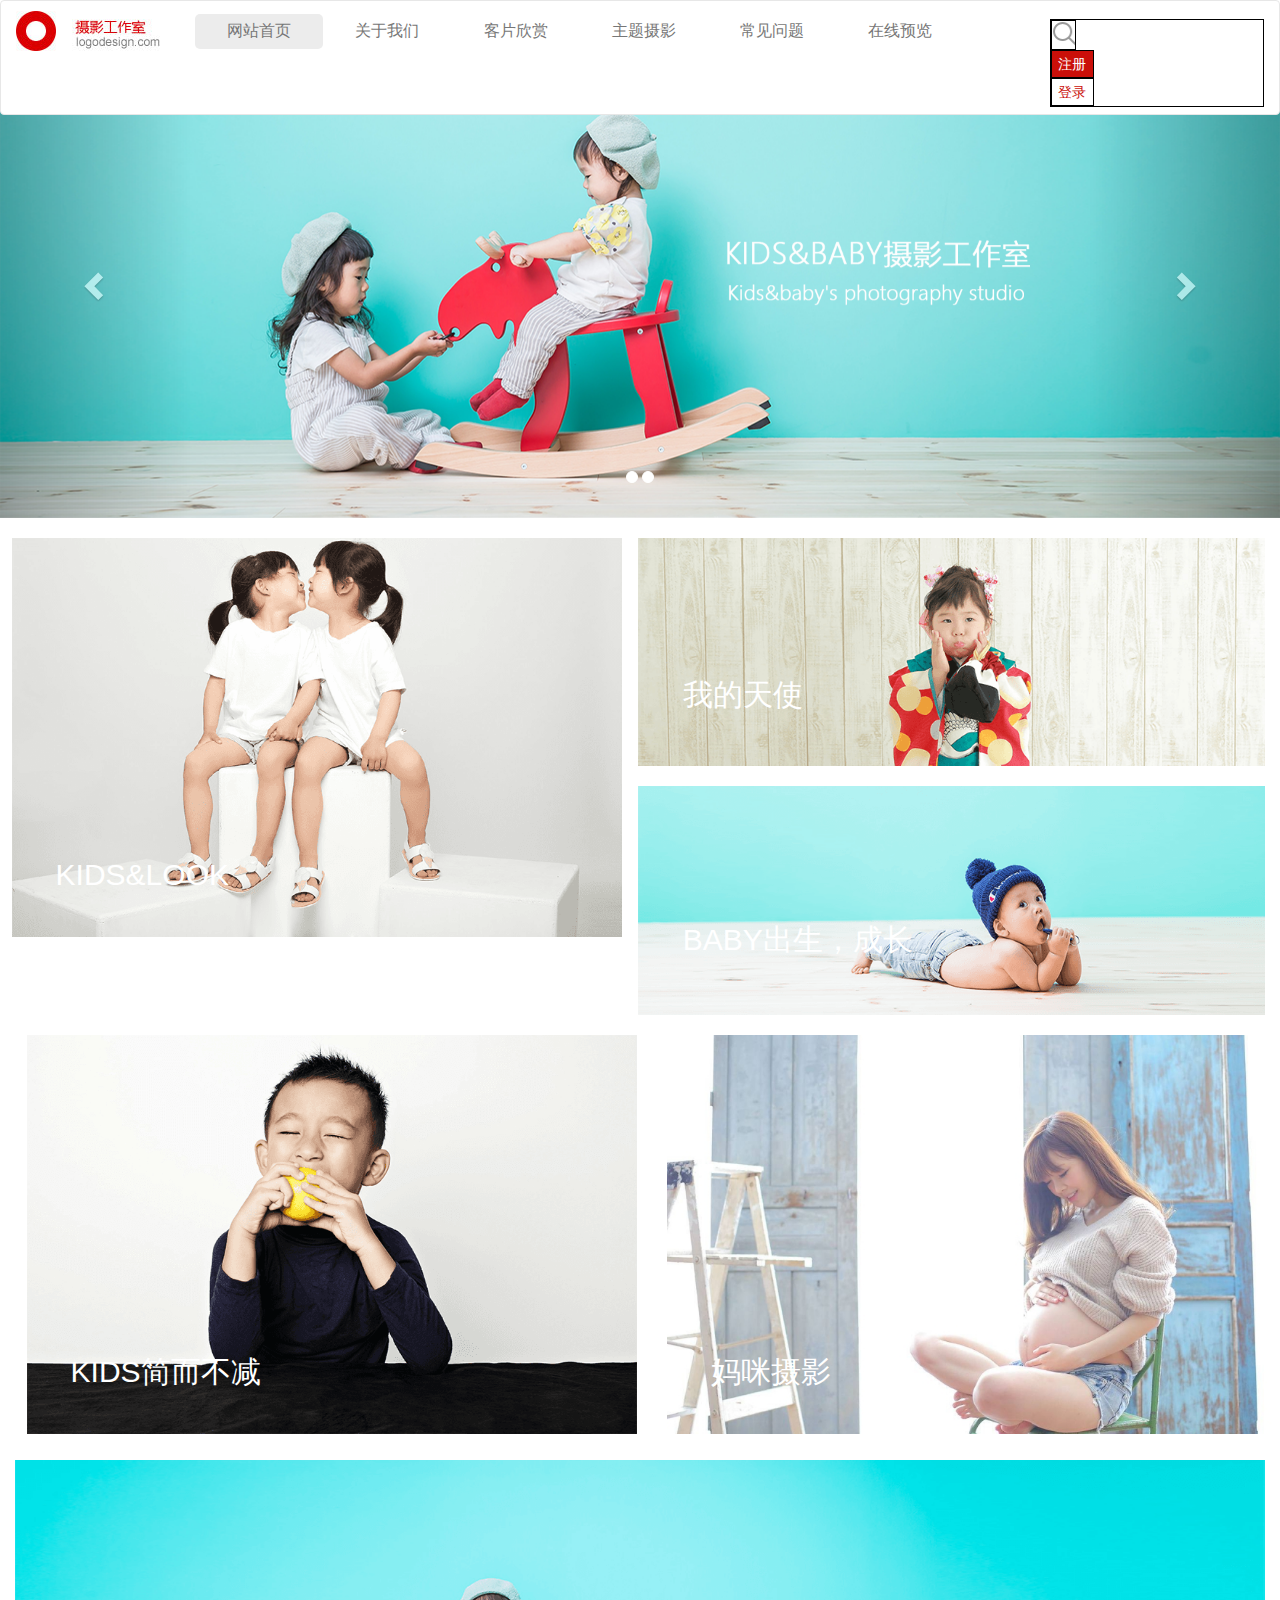
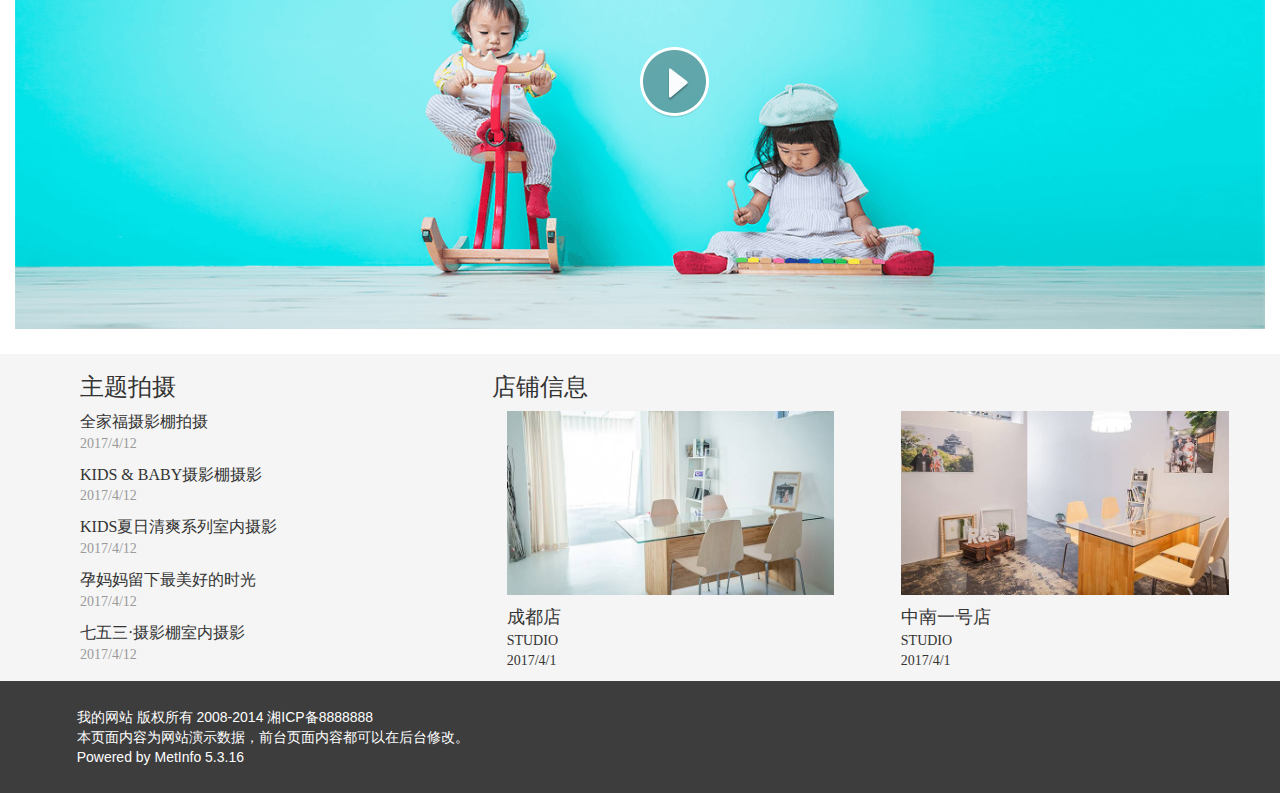
<file: page/index.html>
<!DOCTYPE html>
<html>
<head lang="en">
    <meta charset="UTF-8">
    <title>儿童摄影网站建设</title>
    <meta name="viewport" content="width=device-width, initial-scale=1">
    <link rel="stylesheet" href="../css/common.css"/>
    <link href="../css/bootstrap.min.css" rel="stylesheet"/>
    <link rel="stylesheet" href="../css/index.css"/>
</head>
<body>
<div class="containerBox">
    <!--navbar start-->
    <div class="navbar navbar-default" id="box">
            <div class="navbar-header">
                <a href="index.html" class="navbar-brand">
                    <img src="../img/logo.jpg" alt="" class="img-responsive"/>
                </a>
                <a class="navbar-toggle" data-toggle="collapse" href="#menu">
                    <span class="icon-bar"></span>
                    <span class="icon-bar"></span>
                    <span class="icon-bar"></span>
                </a>
            </div>
            <div class="navbar-collapse collapse" id="menu">
                <ul class="nav navbar-nav">
                    <li><a href="index.html" class="liactive">网站首页</a></li>
                    <li><a href="about.html">关于我们</a></li>
                    <li><a href="enjoy.html">客片欣赏</a></li>
                    <li><a href="photo.html">主题摄影</a></li>
                    <li><a href="question.html">常见问题</a></li>
                    <li><a href="prev.html">在线预览</a></li>
                </ul>
                <form class="navbar-form navbar-right" id="form">
                    <div class="form-group" id="welcome">
                        <a href="#" class="bgsearch" id="search">
                            <p style="display: none">
                                <input type="text" id="search-box" placeholder="搜索"/>
                                <span></span>
                            </p>
                        </a>
                        <a href="register.html" class="inputactive">注册</a>
                        <a href="login.html" class="loginactive">登录</a>
                    </div>
                </form>
            </div>
    </div>
    <!--navbar end-->

    <!--carousel start-->
    <div id="ad" class="carousel" data-ride="carousel">
        <div class="carousel-inner">
            <div class="item active">
                <img src="../img/carousel1.png" alt=""/>
            </div>
            <div class="item">
                <img src="../img/carousel2.png" alt=""/>
            </div>
        </div>
        <!--上一页、下一页-->
        <a href="#ad" class="carousel-control left" data-slide="prev">
            <span class="glyphicon glyphicon-chevron-left"></span>
        </a>
        <a href="#ad" class="carousel-control right" data-slide="next">
            <span class="glyphicon glyphicon-chevron-right"></span>
        </a>
        <!--分页页码-->
        <ul class="carousel-indicators">
            <li class="active" data-slide-to="0" data-target="#ad"></li>
            <li class="active" data-slide-to="1" data-target="#ad"></li>
        </ul>
    </div>

    <!--content start-->
        <div class="row container1 clear" style="overflow: hidden">
            <div class="col-xs-12 col-md-6 col-sm-6">
                <div class="img ">
                    <img src="../img/thumb.jpg" alt="" class="img-responsive"/>
                    <div class="col-xs-12 col-md-6 col-sm-6 com">
                        <h2>KIDS&LOOK</h2>
                        <p>意为型</p>
                        <p>拍摄年龄：2-12岁</p>
                    </div>
                </div>
            </div>
            <div class="col-xs-12 col-md-6 col-sm-6 " >
                <div class="row">
                    <div class="img">
                        <img src="../img/thumb(1).jpg" alt="" class="img-responsive"/>
                        <div class="col-xs-12 col-md-6 col-sm-6 com1 same">
                            <h2>我的天使</h2>
                            <p>记录美好</p>
                            <p>拍摄年龄：2-12岁</p>
                        </div>
                    </div>
                </div>
                <div class="row " style="margin-top: 20px">
                    <div class="img">
                        <img src="../img/thumb(2).jpg" alt="" class="img-responsive"/>
                        <div class="col-xs-12 col-md-6 com2 same">
                            <h2>BABY出生，成长</h2>
                            <p>记录奶香香的你</p>
                            <p>只为一周岁</p>
                        </div>
                    </div>
                </div>
            </div>
        </div>

        <div class="row container1 clear" style="margin-top: 20px;margin-left: 0;overflow: hidden">
            <div class="col-xs-12 col-md-6 col-sm-6">
                <div class="img">
                    <img src="../img/thumb(3).jpg" alt="" class="img-responsive"/>
                    <div class="col-xs-12 col-md-6 col-sm-6 com">
                        <h2>KIDS简而不减</h2>
                        <p>纯净，无杂质</p>
                        <p>拍摄年龄：2-12岁</p>
                    </div>
                </div>
            </div>
            <div class="col-xs-12 col-md-6 col-sm-6" >
                <div class="img">
                    <img src="../img/thumb(4).jpg" alt="" class="img-responsive" />
                    <div class="col-xs-12 col-md-6 com" >
                        <h2>妈咪摄影</h2>
                        <p style="top: 370px;">伟大的爱</p>
                        <p>拍摄对象：孕妈妈</p>
                    </div>
                </div>
            </div>
        </div>

        <div class="row clear" style="margin-top: 2%;margin-left:0%;width: 100%">
            <div class="col-xs-12 col-md-12 col-sm-12">
                <img src="../img/thumb(5).jpg" alt="" style="width: 100%"/>
                <a href="#" class="ctrl">
                    <img src="../img/video_btn.png" alt="" class="img-responsive"/>
                </a>
            </div>
        </div>
        <!--内容1-->
        <div class="row clearfix" style="margin-top: 2%;margin-left:0%;width: 100%;background: rgba(153, 153, 153,.1)">
            <div class="col-xs-12 col-md-4 box1">
                <h3>主题拍摄</h3>
                <ul style="list-style: none">
                    <li class="style1">全家福摄影棚拍摄</li>
                    <li class="style2">2017/4/12</li>
                    <li></li>
                    <li class="style1">KIDS & BABY摄影棚摄影</li>
                    <li class="style2">2017/4/12</li>
                    <li></li>
                    <li class="style1">KIDS夏日清爽系列室内摄影</li>
                    <li class="style2">2017/4/12</li>
                    <li></li>
                    <li class="style1">孕妈妈留下最美好的时光</li>
                    <li class="style2">2017/4/12</li>
                    <li></li>
                    <li class="style1">七五三·摄影棚室内摄影</li>
                    <li class="style2">2017/4/12</li>
                    <li></li>
                </ul>
            </div>
            <div class="col-xs-12 col-md-8 box1">
                <div class="row">
                    <h3>店铺信息</h3>
                </div>
                <div class="row">
                    <div class="col-xs-12 col-md-6">
                        <ul style="list-style: none" >
                            <li style="width:90%;height: 50%">
                                <img src="../img/thumb(8).jpg" class="img-responsive" alt=""/>
                            </li>
                            <li class="style1" style="font-size: 18px">成都店</li>
                            <li>STUDIO</li>
                            <li>2017/4/1</li>
                        </ul>
                    </div>

                    <div class="col-xs-12 col-md-6">
                        <ul style="list-style: none;" >
                            <li style="width: 90%;height: 50%">
                                <img src="../img/thumb(7).jpg" class="img-responsive" alt=""/>
                            </li>
                            <li class="style1" style="font-size: 18px">中南一号店</li>
                            <li>STUDIO</li>
                            <li>2017/4/1</li>
                        </ul>
                    </div>
                </div>


            </div>
        </div>
    <!--end-->
        <div class="row clear">
            <div class="col-xs-12 col-md-12 style3" style="background: #3d3d3d;color:white;padding-left: 7%;padding-top: 2%;padding-bottom: 2%">
                <p>我的网站 版权所有 2008-2014 湘ICP备8888888</p>
                <p>本页面内容为网站演示数据，前台页面内容都可以在后台修改。</p>
                <p>Powered by MetInfo 5.3.16</p>
            </div>
        </div>
        <div class="play">
            <video src="../img/video.mp4"  class="video" controls loop autoplay></video>
            <a href="#" class="err">
                <img src="../img/error.png" alt=""/>
            </a>
        </div>
        <div class="scroll">
            <a href="#ad"></a>
        </div>
    </div>

<script src="../js/jquery-1.11.3.js"></script>
<script src="../js/bootstrap.min.js"></script>
<script src="../js/style.js"></script>
</body>
</html>
</file>
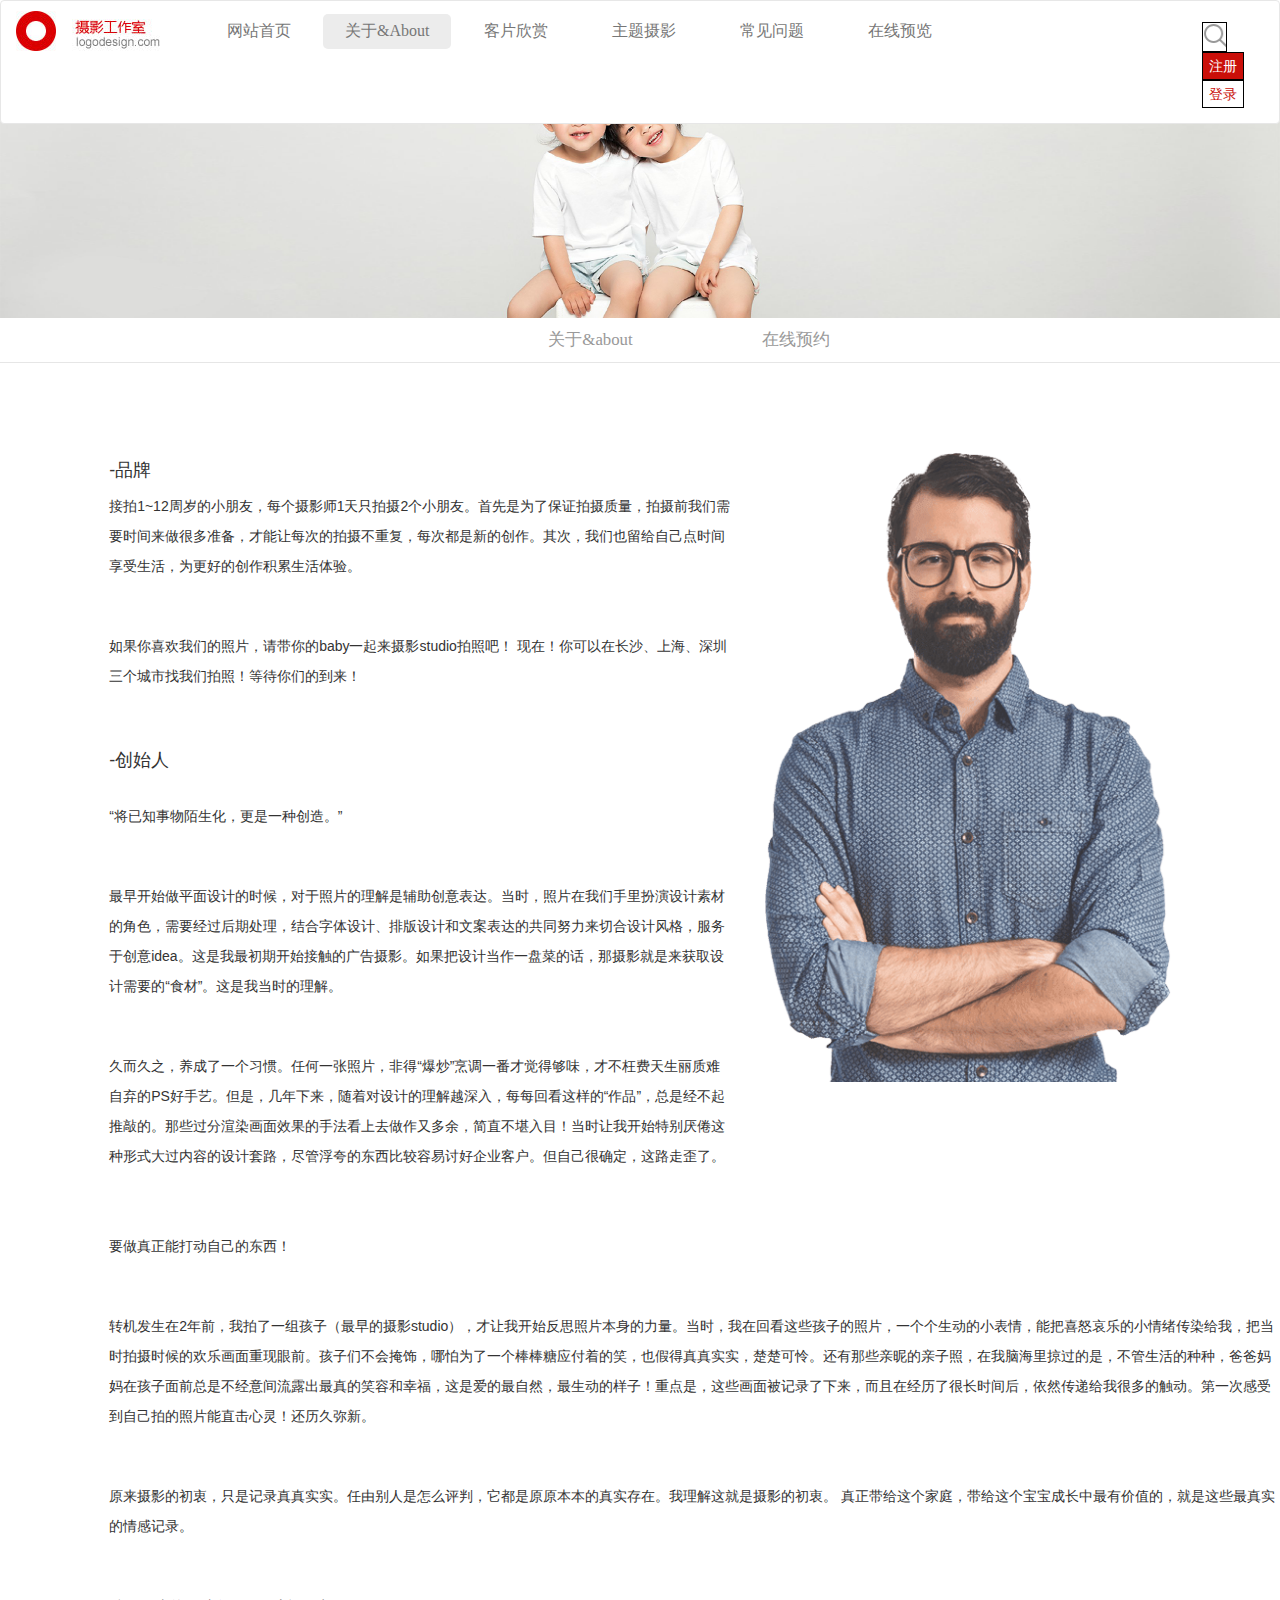
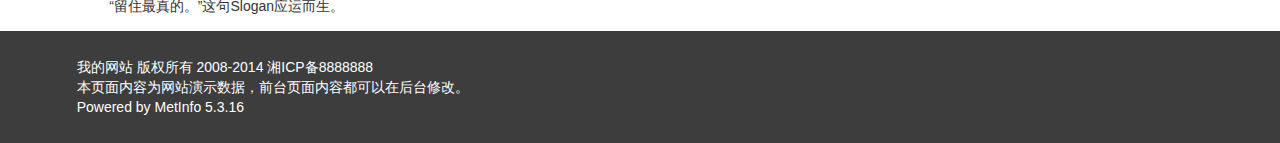
<file: page/about.html>
<!DOCTYPE html>
<html>
<head lang="en">
    <meta charset="UTF-8">
    <title>儿童摄影网站建设</title>
    <meta name="viewport" content="width=device-width,initial-scale=1"/>
    <link rel="stylesheet" href="../css/common.css"/>
    <link rel="stylesheet" href="../css/bootstrap.min.css"/>
    <link rel="stylesheet" href="../css/index.css"/>
    <link rel="stylesheet" href="../css/about.css"/>
</head>
<body>
    <div class="containerBox">
        <!--navbar start-->
				<div class="navbar navbar-default" id="box">
        <div class="">
            <div class="navbar-header">
                <a href="index.html" class="navbar-brand">
                    <img src="../img/logo.jpg" alt="" class="img-responsive"/>
                </a>
                <a class="navbar-toggle" data-toggle="collapse" href="#menu">
                    <span class="icon-bar"></span>
                    <span class="icon-bar"></span>
                    <span class="icon-bar"></span>
                </a>
            </div>
            <div class="navbar-collapse collapse" id="menu">
                <ul class="nav navbar-nav">
                    <li><a href="index.html" >网站首页</a></li>
                    <li><a href="about.html" class="liactive">关于&About</a></li>
                    <li><a href="enjoy.html">客片欣赏</a></li>
                    <li><a href="photo.html">主题摄影</a></li>
                    <li><a href="question.html">常见问题</a></li>
                    <li><a href="prev.html">在线预览</a></li>
                </ul>
                <form class="navbar-form navbar-right">
                    <div class="form-group" id="welcome">
                        <a href="#" class="bgsearch" id="search">
                            <p style="display: none">
                                <input type="text" id="search-box" placeholder="搜索"/>
                                <span></span>
                            </p>
                        </a>
                        <a href="register.html" class="inputactive">注册</a>
                        <a href="login.html" class="loginactive">登录</a>
                    </div>
                </form>
            </div>
        </div>
    </div>
        <!--navbar end-->
        <!--content-partone start-->
            <div class="row" id="ad" style="overflow: hidden;">
                <div class="col-xs-12 col-md-12">
                    <img src="../img/about1.png" alt="" class="img-responsive"/>
                </div>
            </div>
        <!--content-->
        <div class="row jump">
            <div class="col-xs-4 col-md-2 col-xs-offset-3 col-md-offset-5" >
                <a href="about.html" title="关于&about">关于&about</a>
            </div>
            <div class="col-xs-5 col-md-1 ">
                <a href="prev.html" title="在线预约">在线预约</a>
            </div>
        </div>
        <!--content-partone-end-->

            <div class="row" id="partOne">
                <div class="col-xs-12 col-md-12" style="margin-top: 6%">
                    <div class="row">
                        <div class="col-xs-10 col-md-4  col-xs-offset-1 col-md-push-6">
                            <img src="../img/about2.png" alt="" class="img-responsive"/>
                        </div>
                        <div class="col-xs-10 col-md-6 col-md-offset-1  col-xs-offset-1 col-md-pull-5">
                            <h4>-品牌</h4>
                            <p>接拍1~12周岁的小朋友，每个摄影师1天只拍摄2个小朋友。首先是为了保证拍摄质量，拍摄前我们需要时间来做很多准备，才能让每次的拍摄不重复，每次都是新的创作。其次，我们也留给自己点时间享受生活，为更好的创作积累生活体验。</p>
                            <br/>
                            <br/>
                            <p>如果你喜欢我们的照片，请带你的baby一起来摄影studio拍照吧！
                                现在！你可以在长沙、上海、深圳三个城市找我们拍照！等待你们的到来！</p>
                            <br/>
                            <br/>
                            <h4>-创始人</h4>
                            <br/>
                            <p>“将已知事物陌生化，更是一种创造。”</p>
                            <br/>
                            <br/>
                            <p>最早开始做平面设计的时候，对于照片的理解是辅助创意表达。当时，照片在我们手里扮演设计素材的角色，需要经过后期处理，结合字体设计、排版设计和文案表达的共同努力来切合设计风格，服务于创意idea。这是我最初期开始接触的广告摄影。如果把设计当作一盘菜的话，那摄影就是来获取设计需要的“食材”。这是我当时的理解。</p>
                            <br/>
                            <br/>
                            <p>久而久之，养成了一个习惯。任何一张照片，非得“爆炒”烹调一番才觉得够味，才不枉费天生丽质难自弃的PS好手艺。但是，几年下来，随着对设计的理解越深入，每每回看这样的“作品”，总是经不起推敲的。那些过分渲染画面效果的手法看上去做作又多余，简直不堪入目！当时让我开始特别厌倦这种形式大过内容的设计套路，尽管浮夸的东西比较容易讨好企业客户。但自己很确定，这路走歪了。</p>
                            <br/>
                            <br/>
                            <p></p>
                        </div>

                    </div>
                    <div class="row">
                        <div class="col-xs-10 col-md-11 col-md-offset-1 col-xs-offset-1">
                            <p>要做真正能打动自己的东西！</p>
                            <br/>
                            <br/>
                            <p>转机发生在2年前，我拍了一组孩子（最早的摄影studio），才让我开始反思照片本身的力量。当时，我在回看这些孩子的照片，一个个生动的小表情，能把喜怒哀乐的小情绪传染给我，把当时拍摄时候的欢乐画面重现眼前。孩子们不会掩饰，哪怕为了一个棒棒糖应付着的笑，也假得真真实实，楚楚可怜。还有那些亲昵的亲子照，在我脑海里掠过的是，不管生活的种种，爸爸妈妈在孩子面前总是不经意间流露出最真的笑容和幸福，这是爱的最自然，最生动的样子！重点是，这些画面被记录了下来，而且在经历了很长时间后，依然传递给我很多的触动。第一次感受到自己拍的照片能直击心灵！还历久弥新。</p>
                            <br/>
                            <br/>
                            <p>原来摄影的初衷，只是记录真真实实。任由别人是怎么评判，它都是原原本本的真实存在。我理解这就是摄影的初衷。 真正带给这个家庭，带给这个宝宝成长中最有价值的，就是这些最真实的情感记录。</p>
                            <br/>
                            <br/>
                            <p>“留住最真的。”这句Slogan应运而生。</p>
                        </div>
                    </div>
                </div>
            </div>

        <!--end-->
        <div class="row clear">
            <div class="col-xs-12 col-md-12 style3" style="background: #3d3d3d;color:white;padding-left: 7%;padding-top: 2%;padding-bottom: 2%">
                <p>我的网站 版权所有 2008-2014 湘ICP备8888888</p>
                <p>本页面内容为网站演示数据，前台页面内容都可以在后台修改。</p>
                <p>Powered by MetInfo 5.3.16</p>
            </div>
        </div>

        <div class="scroll" style="position: fixed;bottom: 1%;right: 1%;display: none">
            <a href="#ad"></a>
        </div>
    </div>

    <script src="../js/jquery-1.11.3.js"></script>
    <script src="../js/bootstrap.min.js"></script>
    <script src="../js/style.js"></script>
</body>
</html>
</file>
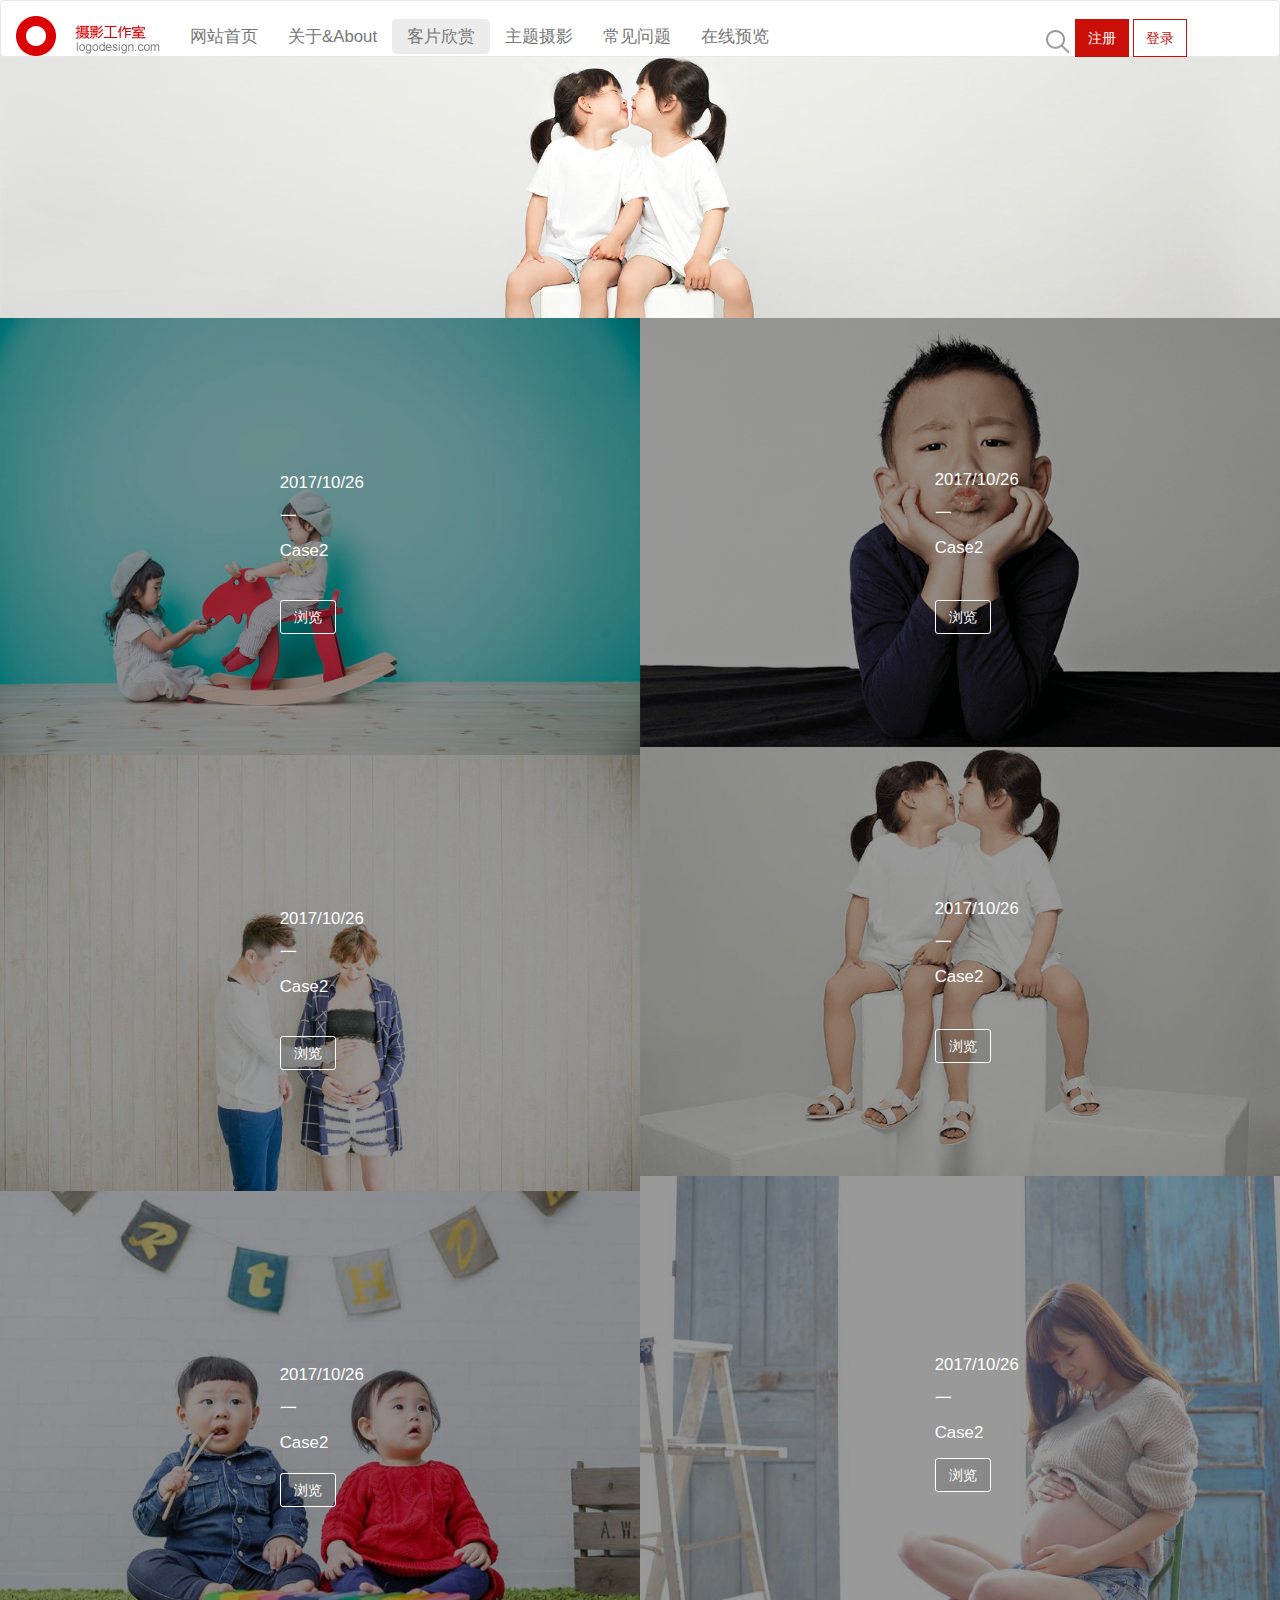
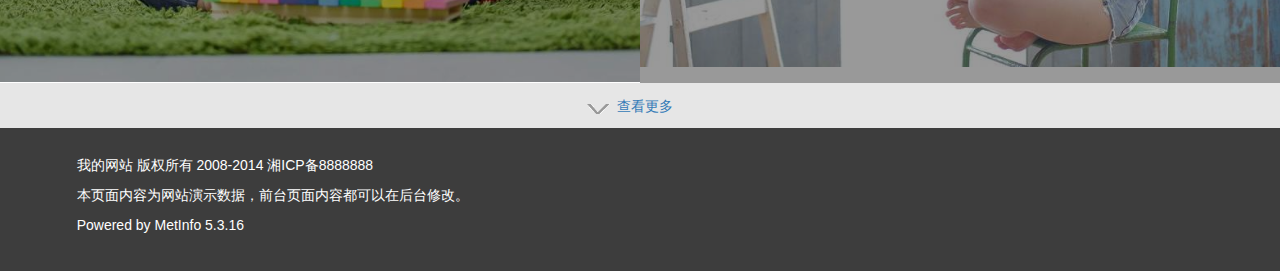
<file: page/enjoy.html>
<!DOCTYPE html>
<html>
<head lang="en">
    <meta charset="UTF-8">
    <title>儿童摄影网站建设</title>
    <meta name="viewport" content="width=device-width, initial-scale=1">
    <link rel="stylesheet" href="../css/common.css"/>
    <link href="../css/bootstrap.min.css" rel="stylesheet"/>
    <!--<link rel="stylesheet" href="../css/index.css"/>-->
    <link rel="stylesheet" href="../css/enjoy.css"/>
</head>
<body>
<div class="Container" style="overflow: hidden">
    <!--navbar start   通过jQuery动态加载头部-->
		<div class="navbar navbar-default" id="box">
        <div class="">
            <div class="navbar-header">
                <a href="index.html" class="navbar-brand">
                    <img src="../img/logo.jpg" alt="" class="img-responsive"/>
                </a>
                <a class="navbar-toggle" data-toggle="collapse" href="#menu">
                    <span class="icon-bar"></span>
                    <span class="icon-bar"></span>
                    <span class="icon-bar"></span>
                </a>
            </div>
            <div class="navbar-collapse collapse" id="menu">
                <ul class="nav navbar-nav">
                    <li><a href="index.html" >网站首页</a></li>
                    <li><a href="about.html">关于&About</a></li>
                    <li><a href="enjoy.html" class="liactive">客片欣赏</a></li>
                    <li><a href="photo.html" >主题摄影</a></li>
                    <li><a href="question.html">常见问题</a></li>
                    <li><a href="prev.html">在线预览</a></li>
                </ul>
                <form class="navbar-form navbar-right">
                    <div class="form-group" id="welcome">
                        <a href="#" class="bgsearch" id="search">
                            <p style="display: none">
                                <input type="text" id="search-box" placeholder="搜索"/>
                                <span></span>
                            </p>
                        </a>
                        <a href="register.html" class="inputactive">注册</a>
                        <a href="login.html" class="loginactive">登录</a>
                    </div>
                </form>
            </div>
        </div>
    </div>
    <!--navbar end-->

    <!--PIC start-->
    <div class="row " id="ad">
        <div class="col-xs-12 col-md-12" >
            <img src="../img/enjoy1.png" alt="" class="img-responsive"/>
        </div>
    </div>
    <!--pic end-->

    <!--content start-->
    <div class="content "  style="overflow: hidden;">
        <div class="row">
            <div class="col-xs-12 col-md-6 col-sm-12" >
                <div class="row img">
                    <img src="../img/enjoy2.jpg" alt="" class="img-responsive"/>
                    <div class="mask">
                        <p>2017/10/26</p>
                        <p>一</p>
                        <p>Case2</p>
                        <button>浏览</button>
                    </div>
                </div>
                <div class="row img">
                    <img src="../img/enjoy4.jpg" alt="" class="img-responsive"/>
                    <div class="mask">
                        <p>2017/10/26</p>
                        <p>一</p>
                        <p>Case2</p>
                        <button>浏览</button>
                    </div>
                </div>
                <div class="row img" >
                    <img src="../img/enjoy6.jpg" alt="" class="img-responsive" style="width: 100%"/>
                    <div class="mask">
                        <p>2017/10/26</p>
                        <p >一</p>
                        <p >Case2</p>
                        <button>浏览</button>
                    </div>
                </div>
            </div>

            <div class="col-xs-12 col-md-6 col-sm-12" >
                <div class="row img">
                    <img src="../img/enjoy3.png" alt="" class="img-responsive" style="width: 100%"/>
                    <div class="mask">
                        <p>2017/10/26</p>
                        <p>一</p>
                        <p>Case2</p>
                        <button>浏览</button>
                    </div>
                </div>
                <div class="row img">
                    <img src="../img/enjoy5.jpg" alt="" class="img-responsive" style="width:100%;"/>
                    <div class="mask">
                        <p>2017/10/26</p>
                        <p>一</p>
                        <p>Case2</p>
                        <button>浏览</button>
                    </div>
                </div>
                <div class="row img" style="padding-bottom: 16px">
                    <img src="../img/enjoy7.jpg" alt="" class="img-responsive"/>
                    <div class="mask">
                        <p>2017/10/26</p>
                        <p>一</p>
                        <p>Case2</p>
                        <button>浏览</button>
                    </div>
                </div>
            </div>

        </div>
        <div class="row check">
            <a href="#">查看更多</a>
        </div>
        <div class="row hiddenImg">
            <div class="col-xs-12 col-md-6 col-sm-12">
                <div class="row img">
                    <img src="../img/enjoy8.jpg" alt="" class="img-responsive"/>
                    <div class="mask">
                        <p>2017/10/26</p>
                        <p>一</p>
                        <p>Case2</p>
                        <button>浏览</button>
                    </div>
                </div>
                <div class="row img" style="padding-bottom: 16px">
                    <img src="../img/enjoy10.jpg" alt="" class="img-responsive"/>
                    <div class="mask">
                        <p>2017/10/26</p>
                        <p>一</p>
                        <p>Case2</p>
                        <button>浏览</button>
                    </div>
                </div>
            </div>
            <div class="col-xs-12 col-md-6 col-sm-12">
                <div class="row img" style="padding-bottom: 16px">
                    <img src="../img/enjoy9.jpg" alt="" class="img-responsive"/>
                    <div class="mask">
                        <p>2017/10/26</p>
                        <p>一</p>
                        <p>Case2</p>
                        <button>浏览</button>
                    </div>
                </div>
            </div>
        </div>
        <!--content end-->


        <div class="row clear">
            <div class="col-xs-12 col-md-12 style3" style="background: #3d3d3d;color:white;padding-left: 7%;padding-top: 2%;padding-bottom: 2%">
                <p>我的网站 版权所有 2008-2014 湘ICP备8888888</p>
                <p>本页面内容为网站演示数据，前台页面内容都可以在后台修改。</p>
                <p>Powered by MetInfo 5.3.16</p>
            </div>
        </div>

        <div class="scroll" style="">
            <a href="#ad"></a>
        </div>
    </div>

</div>


<script src="../js/jquery-1.11.3.js"></script>
<script src="../js/bootstrap.min.js"></script>
<script src="../js/style.js"></script>
</body>
</html>
</file>
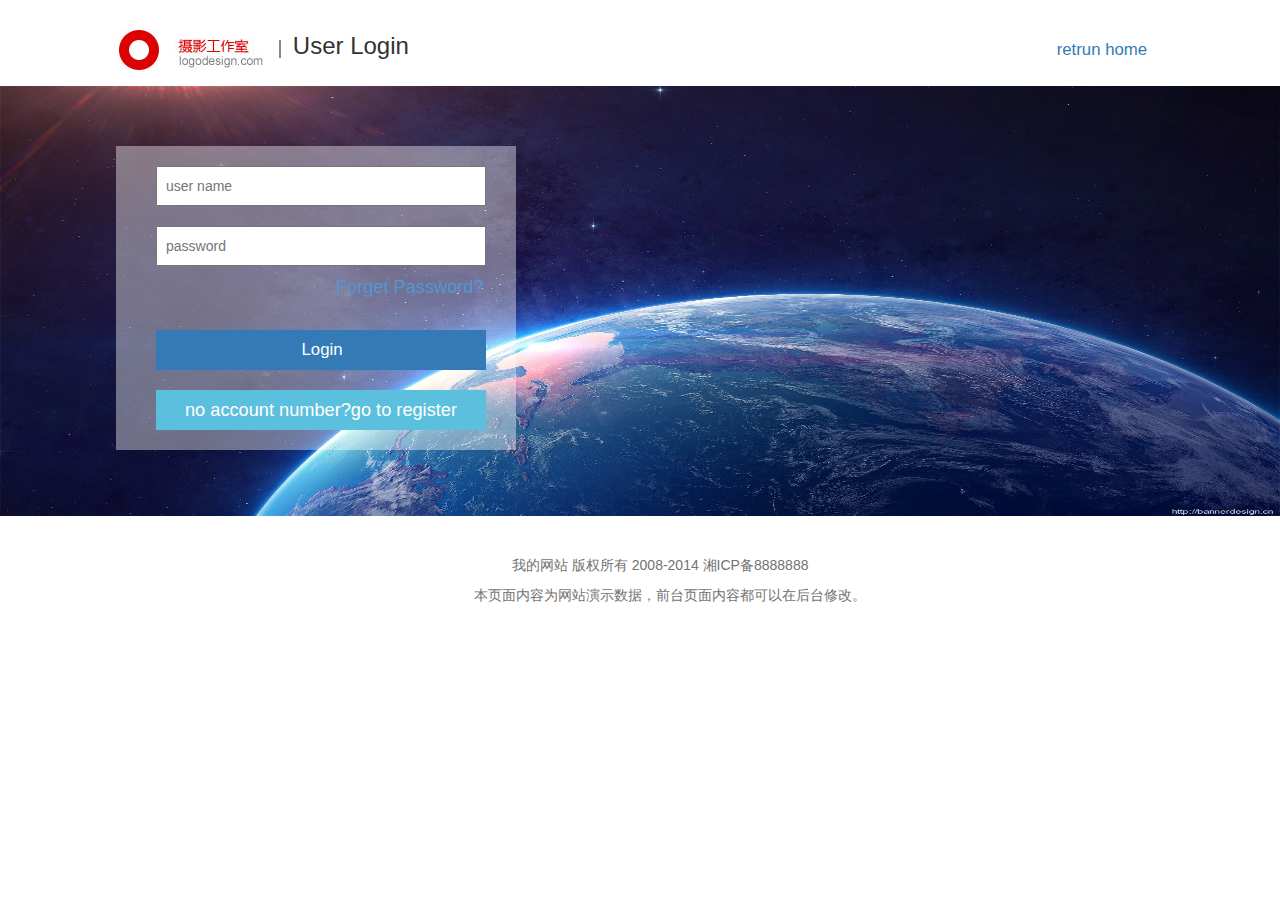
<file: page/login.html>
<!DOCTYPE html>
<html>
<head lang="en">
    <meta charset="UTF-8">
    <title>儿童摄影网站建设</title>
    <meta name="viewport" content="width=device-width, initial-scale=1">
    <link rel="stylesheet" href="../css/common.css"/>
    <link href="../css/bootstrap.min.css" rel="stylesheet">
    <link rel="stylesheet" href="../css/login.css"/>
</head>
<body>
<div class="box" style="overflow-x: hidden">
    <div class="container">
            <div class="row header">
                <div class="col-md-6 col-xs-6 col-md-push-1" >
                    <img src="../img/logo.jpg" alt="" />
                    <span></span>
                    <h3 class="hidden-xs">User Login</h3>
                </div>
                <div class="col-md-2 col-xs-4 col-md-push-4 col-xs-push-3">
                    <a href="index.html" style="text-decoration: none">retrun home</a>
                </div>
             </div>
    </div>
    <div class="contentBox" style="overflow-x: hidden;">
        <div class="row">
            <div class="col-xs-12 col-md-12">
                <img src="../img/bg.jpg" alt="" class=""/>
                <div class="formBox">
                    <input type="text" placeholder="user name" id="uname"/>
                    <span class="testName"></span>
                    <input type="password" placeholder="password" id="upwd"/>
                    <span class="testPwd"></span>
                    <p class="tran">Forget Password?</p>
                    <a href="" id="btn"><input type="submit" value="Login" class="bg"/></a>
                    <button>no account number?go to register</button>
                </div>
            </div>
        </div>
        <div class="footer" style="overflow-x: hidden">
            <p>我的网站 版权所有 2008-2014 湘ICP备8888888</p>
            <p>本页面内容为网站演示数据，前台页面内容都可以在后台修改。</p>
        </div>
    </div>

</div>

<script src="../js/jquery-1.11.3.js"></script>
<script src="../js/bootstrap.min.js"></script>
<script src="../js/style.js"></script>
</body>
</html>
</file>
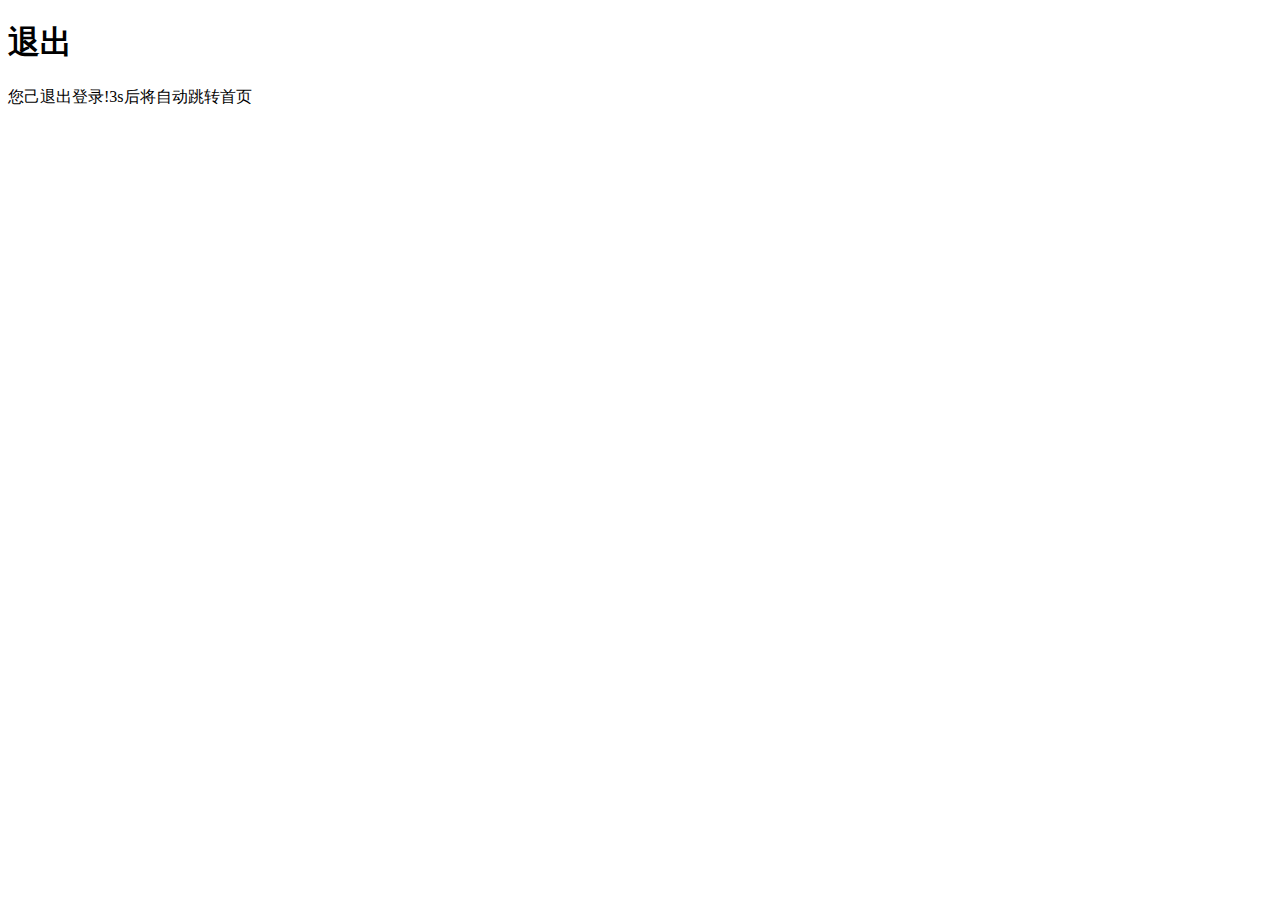
<file: page/logout.html>
<!DOCTYPE html>
<html>
<head lang="en">
    <meta charset="UTF-8">
    <title></title>
</head>
<body>
   <h1>退出 </h1>
   <p>您己退出登录!3s后将自动跳转首页</p>
   <script>
    //清除sessionStorage
    sessionStorage.removeItem("uname");
    setTimeout(function(){
        location.href = "http://localhost/personalBog/page/index.html";
    },3000);
   </script>
</body>
</html>
</file>
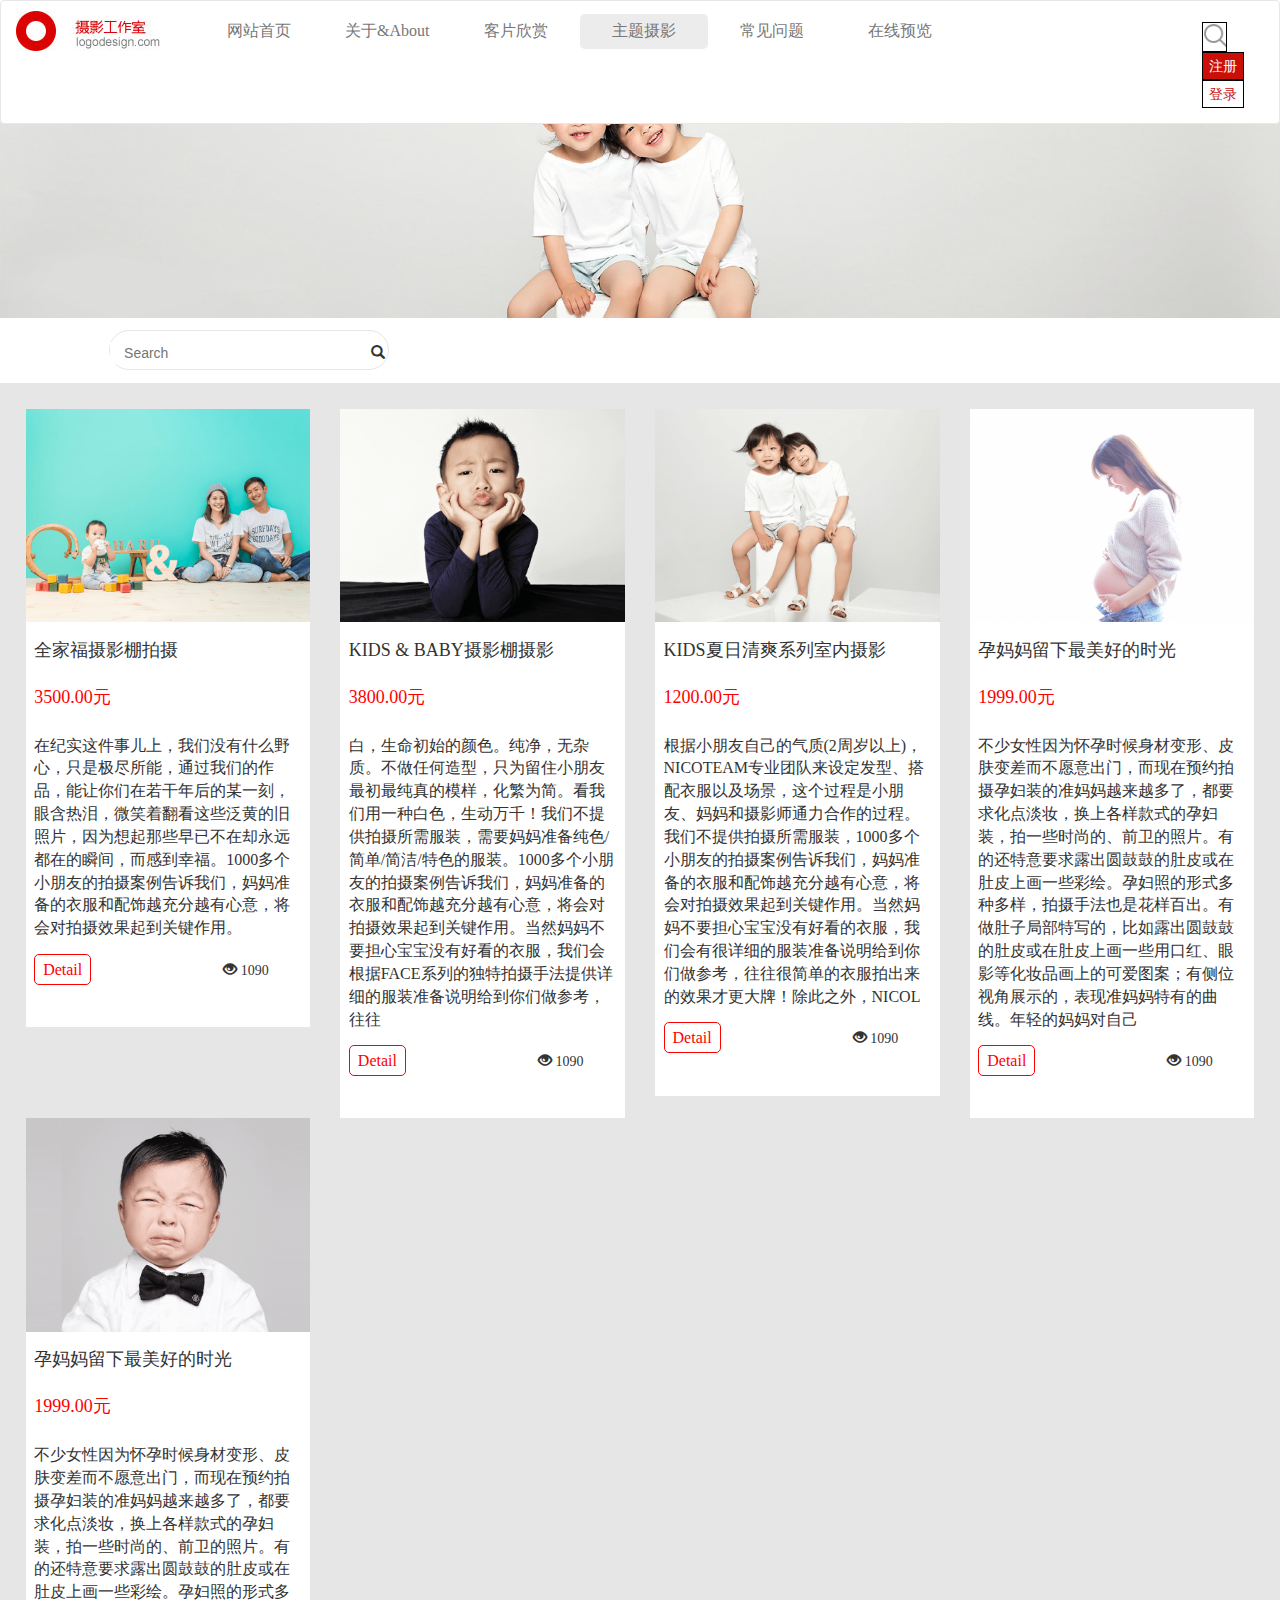
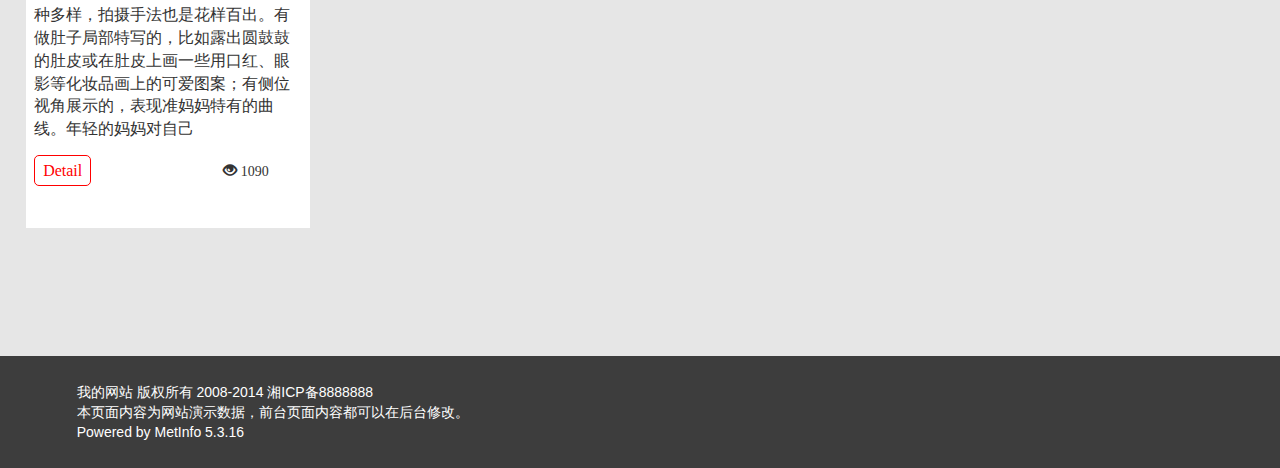
<file: page/photo.html>
<!DOCTYPE html>
<html>
<head lang="en">
    <meta charset="UTF-8">
    <title>儿童摄影网站建设</title>
    <meta name="viewport" content="width=device-width, initial-scale=1">
    <link rel="stylesheet" href="../css/common.css"/>
    <link href="../css/bootstrap.min.css" rel="stylesheet">
    <link rel="stylesheet" href="../css/index.css"/>
    <link rel="stylesheet" href="../css/photo.css"/>
</head>
<body>
<div class="containerBox" style="overflow: hidden">
	<!--navbar start-->
	 <div class="navbar navbar-default" id="box">
        <div class="">
            <div class="navbar-header">
                <a href="index.html" class="navbar-brand">
                    <img src="../img/logo.jpg" alt="" class="img-responsive"/>
                </a>
                <a class="navbar-toggle" data-toggle="collapse" href="#menu">
                    <span class="icon-bar"></span>
                    <span class="icon-bar"></span>
                    <span class="icon-bar"></span>
                </a>
            </div>
            <div class="navbar-collapse collapse" id="menu">
                <ul class="nav navbar-nav">
                    <li><a href="index.html" >网站首页</a></li>
                    <li><a href="about.html">关于&About</a></li>
                    <li><a href="enjoy.html">客片欣赏</a></li>
                    <li><a href="photo.html" class="liactive">主题摄影</a></li>
                    <li><a href="question.html">常见问题</a></li>
                    <li><a href="prev.html">在线预览</a></li>
                </ul>
                <form class="navbar-form navbar-right">
                    <div class="form-group" id="welcome">
                        <a href="#" class="bgsearch" id="search">
                            <p style="display: none">
                                <input type="text" id="search-box" placeholder="搜索"/>
                                <span></span>
                            </p>
                        </a>
                        <a href="register.html" class="inputactive">注册</a>
                        <a href="login.html" class="loginactive">登录</a>
                    </div>
                </form>
            </div>
        </div>
    </div>
	<!--navbar end-->
    <!--content start-->
    <div class="pic1" id="ad" style="margin-top: 4%">
        <img src="../img/about1.png" alt="" class="img-responsive"/>
    </div>
    
    <div class="row">
        <div class="col-xs-11 col-xs-push-1 col-md-6 col-md-push-1">
            <div class="searchBox">
                <input type="text" placeholder="Search"/>
                <span class="glyphicon glyphicon-search"></span>
            </div>
        </div>
    </div>
    <div class="row main">
        <div class="col-xs-12 col-md-3">
            <div class="infoBox">
                <img src="../img/photo1.jpg" alt="" class="img-responsive"/>
                <h4>全家福摄影棚拍摄</h4>
                <h4 style="color: red">3500.00元</h4>
                <p>在纪实这件事儿上，我们没有什么野心，只是极尽所能，通过我们的作品，能让你们在若干年后的某一刻，眼含热泪，微笑着翻看这些泛黄的旧照片，因为想起那些早已不在却永远都在的瞬间，而感到幸福。1000多个小朋友的拍摄案例告诉我们，妈妈准备的衣服和配饰越充分越有心意，将会对拍摄效果起到关键作用。</p>
                <a href=""><span class="detail">Detail</span></a>
                <span class="glyphicon glyphicon-eye-open dis"></span>
                <span>1090</span>
            </div>
        </div>

        <div class="col-xs-12 col-md-3">
            <div class="infoBox">
                <img src="../img/photo2.jpg" alt="" class="img-responsive"/>
                <h4>KIDS & BABY摄影棚摄影</h4>
                <h4 style="color: red">3800.00元</h4>
                <p>白，生命初始的颜色。纯净，无杂质。不做任何造型，只为留住小朋友最初最纯真的模样，化繁为简。看我们用一种白色，生动万千！我们不提供拍摄所需服装，需要妈妈准备纯色/简单/简洁/特色的服装。1000多个小朋友的拍摄案例告诉我们，妈妈准备的衣服和配饰越充分越有心意，将会对拍摄效果起到关键作用。当然妈妈不要担心宝宝没有好看的衣服，我们会根据FACE系列的独特拍摄手法提供详细的服装准备说明给到你们做参考，往往</p>
                <a href=""><span class="detail">Detail</span></a>
                <span class="glyphicon glyphicon-eye-open dis"></span>
                <span>1090</span>
            </div>
        </div>

        <div class="col-xs-12 col-md-3">
            <div class="infoBox">
                <img src="../img/photo3.jpg" alt="" class="img-responsive"/>
                <h4>KIDS夏日清爽系列室内摄影</h4>
                <h4 style="color: red">1200.00元</h4>
                <p>根据小朋友自己的气质(2周岁以上)，NICOTEAM专业团队来设定发型、搭配衣服以及场景，这个过程是小朋友、妈妈和摄影师通力合作的过程。我们不提供拍摄所需服装，1000多个小朋友的拍摄案例告诉我们，妈妈准备的衣服和配饰越充分越有心意，将会对拍摄效果起到关键作用。当然妈妈不要担心宝宝没有好看的衣服，我们会有很详细的服装准备说明给到你们做参考，往往很简单的衣服拍出来的效果才更大牌！除此之外，NICOL</p>
                <a href=""><span class="detail">Detail</span></a>
                <span class="glyphicon glyphicon-eye-open dis"></span>
                <span>1090</span>
            </div>
        </div>

        <div class="col-xs-12 col-md-3">
            <div class="infoBox">
                <img src="../img/photo4.jpg" alt="" class="img-responsive"/>
                <h4>孕妈妈留下最美好的时光</h4>
                <h4 style="color: red">1999.00元</h4>
                <p>不少女性因为怀孕时候身材变形、皮肤变差而不愿意出门，而现在预约拍摄孕妇装的准妈妈越来越多了，都要求化点淡妆，换上各样款式的孕妇装，拍一些时尚的、前卫的照片。有的还特意要求露出圆鼓鼓的肚皮或在肚皮上画一些彩绘。孕妇照的形式多种多样，拍摄手法也是花样百出。有做肚子局部特写的，比如露出圆鼓鼓的肚皮或在肚皮上画一些用口红、眼影等化妆品画上的可爱图案；有侧位视角展示的，表现准妈妈特有的曲线。年轻的妈妈对自己</p>
                <a href=""><span class="detail">Detail</span></a>
                <span class="glyphicon glyphicon-eye-open dis"></span>
                <span>1090</span>
            </div>
        </div>

        <div class="col-xs-12 col-md-3">
            <div class="infoBox">
                <img src="../img/photo5.jpg" alt="" class="img-responsive"/>
                <h4>孕妈妈留下最美好的时光</h4>
                <h4 style="color: red">1999.00元</h4>
                <p>不少女性因为怀孕时候身材变形、皮肤变差而不愿意出门，而现在预约拍摄孕妇装的准妈妈越来越多了，都要求化点淡妆，换上各样款式的孕妇装，拍一些时尚的、前卫的照片。有的还特意要求露出圆鼓鼓的肚皮或在肚皮上画一些彩绘。孕妇照的形式多种多样，拍摄手法也是花样百出。有做肚子局部特写的，比如露出圆鼓鼓的肚皮或在肚皮上画一些用口红、眼影等化妆品画上的可爱图案；有侧位视角展示的，表现准妈妈特有的曲线。年轻的妈妈对自己</p>
                <a href=""><span class="detail">Detail</span></a>
                <span class="glyphicon glyphicon-eye-open dis"></span>
                <span>1090</span>
            </div>
        </div>
    </div>
    <!--content end-->

    <!--end-->
    <div class="row clear">
        <div class="col-xs-12 col-md-12 style3" style="background: #3d3d3d;color:white;padding-left: 7%;padding-top: 2%;padding-bottom: 2%">
            <p>我的网站 版权所有 2008-2014 湘ICP备8888888</p>
            <p>本页面内容为网站演示数据，前台页面内容都可以在后台修改。</p>
            <p>Powered by MetInfo 5.3.16</p>
        </div>
    </div>

    <div class="scroll" style="position: fixed;bottom: 1%;right: 1%;display: none">
        <a href="#ad"></a>
    </div>
</div>

<script src="../js/jquery-1.11.3.js"></script>
<script src="../js/bootstrap.min.js"></script>
<script src="../js/style.js"></script>
</body>
</html>
</file>
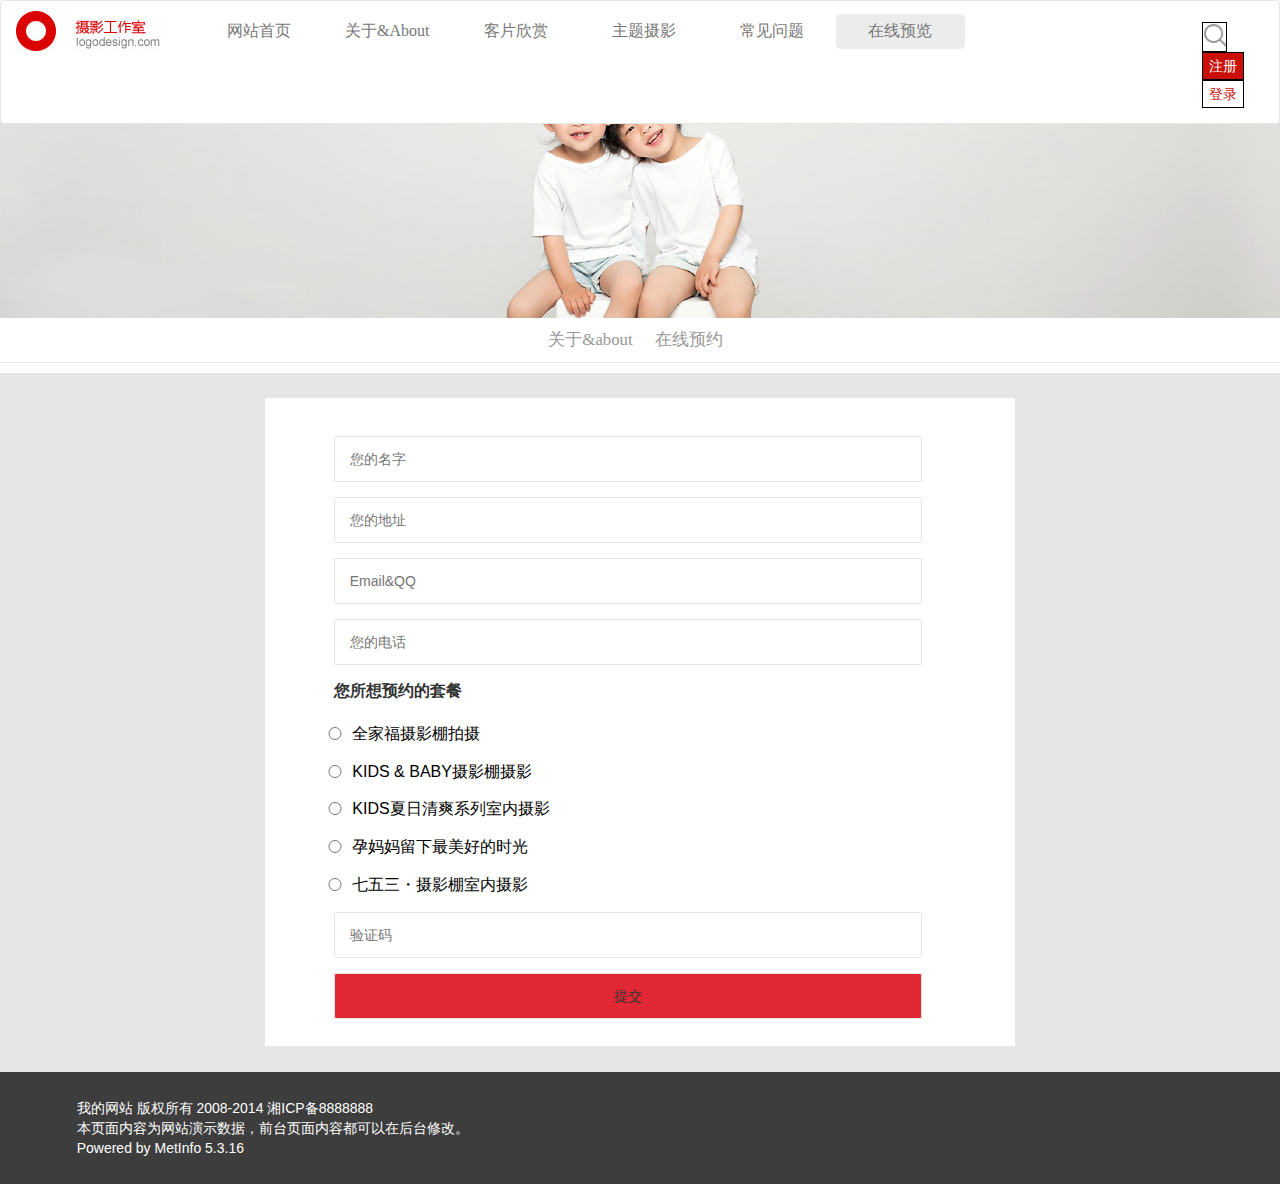
<file: page/prev.html>
<!DOCTYPE html>
<html>
<head lang="en">
    <meta charset="UTF-8">
    <title>儿童摄影网站建设</title>
    <meta name="viewport" content="width=device-width,initial-scale=1"/>
    <link rel="stylesheet" href="../css/common.css"/>
    <link rel="stylesheet" href="../css/bootstrap.min.css"/>
    <link rel="stylesheet" href="../css/index.css"/>
    <link rel="stylesheet" href="../css/about.css"/>
</head>
<body>
    <div class="containerBox">
        <!--navbar start-->
         <div class="navbar navbar-default" id="box">
        <div class="">
            <div class="navbar-header">
                <a href="index.html" class="navbar-brand">
                    <img src="../img/logo.jpg" alt="" class="img-responsive"/>
                </a>
                <a class="navbar-toggle" data-toggle="collapse" href="#menu">
                    <span class="icon-bar"></span>
                    <span class="icon-bar"></span>
                    <span class="icon-bar"></span>
                </a>
            </div>
            <div class="navbar-collapse collapse" id="menu">
                <ul class="nav navbar-nav">
                    <li><a href="index.html" >网站首页</a></li>
                    <li><a href="about.html">关于&About</a></li>
                    <li><a href="enjoy.html">客片欣赏</a></li>
                    <li><a href="photo.html">主题摄影</a></li>
                    <li><a href="question.html">常见问题</a></li>
                    <li><a href="prev.html" class="liactive">在线预览</a></li>
                </ul>
                <form class="navbar-form navbar-right">
                    <div class="form-group" id="welcome">
                        <a href="#" class="bgsearch" id="search">
                            <p style="display: none">
                                <input type="text" id="search-box" placeholder="搜索"/>
                                <span></span>
                            </p>
                        </a>
                        <a href="register.html" class="inputactive">注册</a>
                        <a href="login.html" class="loginactive">登录</a>
                    </div>
                </form>
            </div>
        </div>
    </div>
        <!--navbar end-->
        <!--content-partone start-->
        <div class="row" id="ad" style="overflow: hidden;">
            <div class="col-xs-12 col-md-12">
                <img src="../img/about1.png" alt="" class="img-responsive"/>
            </div>
        </div>
        <!--content-->
        <div class="row jump">
            <div class="col-xs-4 col-md-2 col-xs-offset-2 col-md-offset-5">
                <a href="about.html" >关于&about</a>
            </div>
            <div class="col-xs-5 col-md-1 col-md-pull-1">
                <a href="prev.html">在线预约</a>
            </div>
        </div>
        <!--content-partone-end-->
        <!--content-partTwo-start-->
        <div class="container" id="partTwo">
        <!--<div class="row clear" >-->
            <!--<div class="col-xs-12 col-md-6 col-md-offset-3" style="background-color: white;margin-top: 3%">-->
                <form action="">
                    <div class="form-group" >
                        <input type="text" placeholder="您的名字" required/>
                    </div>
                    <div class="form-group">
                        <input type="text" placeholder="您的地址" required/>
                    </div>
                    <div class="form-group">
                        <input type="text" placeholder="Email&QQ" required/>
                    </div>
                    <div class="form-group">
                        <input type="text" placeholder="您的电话" required/>
                    </div>
                    <div class="form-group">
                        <label class="control-label">您所想预约的套餐</label>
                    </div>
                    <div class="form-group">
                            <label class="radio" >
                                <input type="radio" name="same" />
                            </label>
                            <span>全家福摄影棚拍摄</span>
                    </div>
                    <div class="form-group">
                            <label class="radio">
                                <input type="radio" name="same"/>
                            </label>
                            <span>KIDS & BABY摄影棚摄影</span>
                    </div>
                    <div class="form-group">
                            <label class="radio">
                                <input type="radio" name="same"/>
                            </label>
                        <span>KIDS夏日清爽系列室内摄影</span>
                    </div>
                    <div class="form-group">
                        <label class="radio">
                            <input type="radio" name="same"/>
                        </label>
                        <span>孕妈妈留下最美好的时光</span>
                    </div>
                    <div class="form-group">
                        <label class="radio">
                            <input type="radio" name="same"/>
                        </label>
                        <span>七五三・摄影棚室内摄影</span>
                    </div>
                    <div class="form-group">
                        <input type="text" placeholder="验证码"/>
                    </div>
                    <div class="form-group" >
                        <input type="submit" value="提交" style="background: #E22835"/>
                    </div>
                </form>
            </div>
            <!--</div>-->
            <!--</div>-->

    <!--content-partTwo-end-->
    <div class="row clear">
        <div class="col-xs-12 col-md-12 style3" style="background: #3d3d3d;color:white;padding-left: 7%;padding-top: 2%;padding-bottom: 2%">
            <p>我的网站 版权所有 2008-2014 湘ICP备8888888</p>
            <p>本页面内容为网站演示数据，前台页面内容都可以在后台修改。</p>
            <p>Powered by MetInfo 5.3.16</p>
        </div>
    </div>

        <div class="scroll" style="position: fixed;bottom: 1%;right: 1%;display: none">
            <a href="#ad"></a>
        </div>
    </div>

    <script src="../js/jquery-1.11.3.js"></script>
    <script src="../js/bootstrap.min.js"></script>
    <script src="../js/style.js"></script>
</body>
</html>
</file>
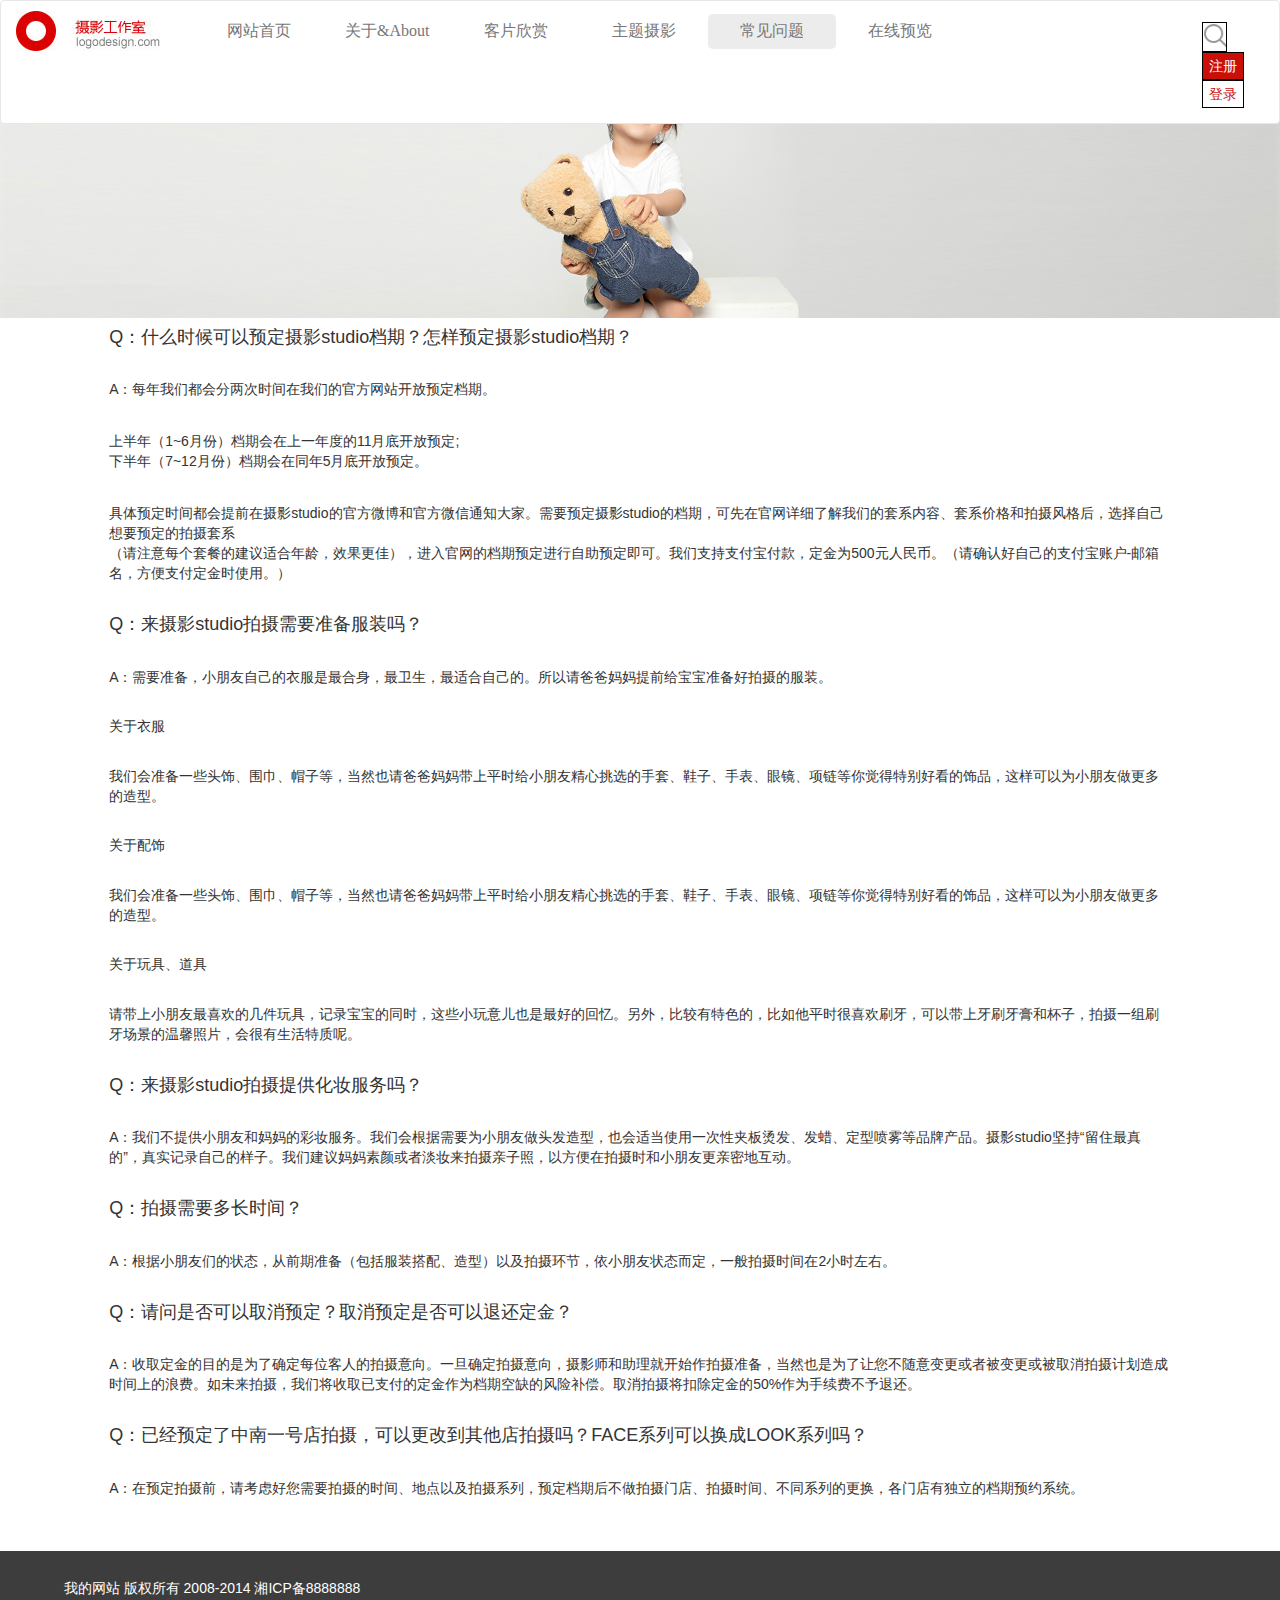
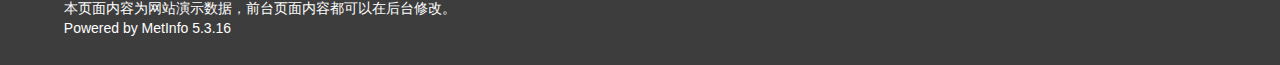
<file: page/question.html>
<!DOCTYPE html>
<html>
<head lang="en">
    <meta charset="UTF-8">
    <title>儿童摄影网站建设</title>
    <meta name="viewport" content="width=device-width, initial-scale=1">
    <link rel="stylesheet" href="../css/common.css"/>
    <link href="../css/bootstrap.min.css" rel="stylesheet">
    <link rel="stylesheet" href="../css/index.css"/>
    <style>
        .margin p{
            margin: 3% 0;
        }
    </style>
</head>
<body>
    <div class="containerBox">
        <!--navbar start-->
         <div class="navbar navbar-default" id="box">
        <div class="">
            <div class="navbar-header">
                <a href="index.html" class="navbar-brand">
                    <img src="../img/logo.jpg" alt="" class="img-responsive"/>
                </a>
                <a class="navbar-toggle" data-toggle="collapse" href="#menu">
                    <span class="icon-bar"></span>
                    <span class="icon-bar"></span>
                    <span class="icon-bar"></span>
                </a>
            </div>
            <div class="navbar-collapse collapse" id="menu">
                <ul class="nav navbar-nav">
                    <li><a href="index.html" >网站首页</a></li>
                    <li><a href="about.html">关于&About</a></li>
                    <li><a href="enjoy.html">客片欣赏</a></li>
                    <li><a href="photo.html">主题摄影</a></li>
                    <li><a href="question.html" class="liactive">常见问题</a></li>
                    <li><a href="prev.html">在线预览</a></li>
                </ul>
                <form class="navbar-form navbar-right">
                    <div class="form-group" id="welcome">
                        <a href="#" class="bgsearch" id="search">
                            <p style="display: none">
                                <input type="text" id="search-box" placeholder="搜索"/>
                                <span></span>
                            </p>
                        </a>
                        <a href="register.html" class="inputactive">注册</a>
                        <a href="login.html" class="loginactive">登录</a>
                    </div>
                </form>
            </div>
        </div>
    </div>
        <!--navbar end-->

        <div class="row" id="ad">
            <div class="col-xs-12 col-md-12">
            <img src="../img/question.png" alt="" class="img-responsive"/>
        </div>
    </div>
        <div class="row">
            <div class="col-xs-10 col-xs-offset-1  margin ">
                <h4>Q：什么时候可以预定摄影studio档期？怎样预定摄影studio档期？</h4>
                <p>A：每年我们都会分两次时间在我们的官方网站开放预定档期。</p>
                <p>上半年（1~6月份）档期会在上一年度的11月底开放预定;<br/>
                    下半年（7~12月份）档期会在同年5月底开放预定。
                </p>
                <p>具体预定时间都会提前在摄影studio的官方微博和官方微信通知大家。需要预定摄影studio的档期，可先在官网详细了解我们的套系内容、套系价格和拍摄风格后，选择自己想要预定的拍摄套系 <br/>
                    （请注意每个套餐的建议适合年龄，效果更佳），进入官网的档期预定进行自助预定即可。我们支持支付宝付款，定金为500元人民币。（请确认好自己的支付宝账户-邮箱名，方便支付定金时使用。）</p>
                <h4>Q：来摄影studio拍摄需要准备服装吗？</h4>
                <p>A：需要准备，小朋友自己的衣服是最合身，最卫生，最适合自己的。所以请爸爸妈妈提前给宝宝准备好拍摄的服装。</p>
                <h5>关于衣服</h5>
                <p>我们会准备一些头饰、围巾、帽子等，当然也请爸爸妈妈带上平时给小朋友精心挑选的手套、鞋子、手表、眼镜、项链等你觉得特别好看的饰品，这样可以为小朋友做更多的造型。</p>
                <h5>关于配饰</h5>
                <p>我们会准备一些头饰、围巾、帽子等，当然也请爸爸妈妈带上平时给小朋友精心挑选的手套、鞋子、手表、眼镜、项链等你觉得特别好看的饰品，这样可以为小朋友做更多的造型。</p>
                <h5>关于玩具、道具</h5>
                <p>请带上小朋友最喜欢的几件玩具，记录宝宝的同时，这些小玩意儿也是最好的回忆。另外，比较有特色的，比如他平时很喜欢刷牙，可以带上牙刷牙膏和杯子，拍摄一组刷牙场景的温馨照片，会很有生活特质呢。</p>

                <h4>Q：来摄影studio拍摄提供化妆服务吗？</h4>
                <p>A：我们不提供小朋友和妈妈的彩妆服务。我们会根据需要为小朋友做头发造型，也会适当使用一次性夹板烫发、发蜡、定型喷雾等品牌产品。摄影studio坚持“留住最真的”，真实记录自己的样子。我们建议妈妈素颜或者淡妆来拍摄亲子照，以方便在拍摄时和小朋友更亲密地互动。</p>

                <h4>Q：拍摄需要多长时间？</h4>
                <p>A：根据小朋友们的状态，从前期准备（包括服装搭配、造型）以及拍摄环节，依小朋友状态而定，一般拍摄时间在2小时左右。</p>

                <h4>Q：请问是否可以取消预定？取消预定是否可以退还定金？</h4>
                <p>A：收取定金的目的是为了确定每位客人的拍摄意向。一旦确定拍摄意向，摄影师和助理就开始作拍摄准备，当然也是为了让您不随意变更或者被变更或被取消拍摄计划造成时间上的浪费。如未来拍摄，我们将收取已支付的定金作为档期空缺的风险补偿。取消拍摄将扣除定金的50%作为手续费不予退还。</p>

                <h4>Q：已经预定了中南一号店拍摄，可以更改到其他店拍摄吗？FACE系列可以换成LOOK系列吗？</h4>
                <p style="margin-bottom: 5%">A：在预定拍摄前，请考虑好您需要拍摄的时间、地点以及拍摄系列，预定档期后不做拍摄门店、拍摄时间、不同系列的更换，各门店有独立的档期预约系统。</p>
            </div>

            <div class="row clear">
                <div class="col-xs-12 col-md-12 style3" style="background: #3d3d3d;color:white;padding-left: 7%;padding-top: 2%;padding-bottom: 2%">
                    <p>我的网站 版权所有 2008-2014 湘ICP备8888888</p>
                    <p>本页面内容为网站演示数据，前台页面内容都可以在后台修改。</p>
                    <p>Powered by MetInfo 5.3.16</p>
                </div>
            </div>
        </div>

        <div class="scroll" style="position: fixed;bottom: 1%;right: 1%;display: none">
            <a href="#ad"></a>
        </div>
    </div>

    <script src="../js/jquery-1.11.3.js"></script>
    <script src="../js/bootstrap.min.js"></script>
    <script src="../js/style.js"></script>
</body>
</html>
</file>
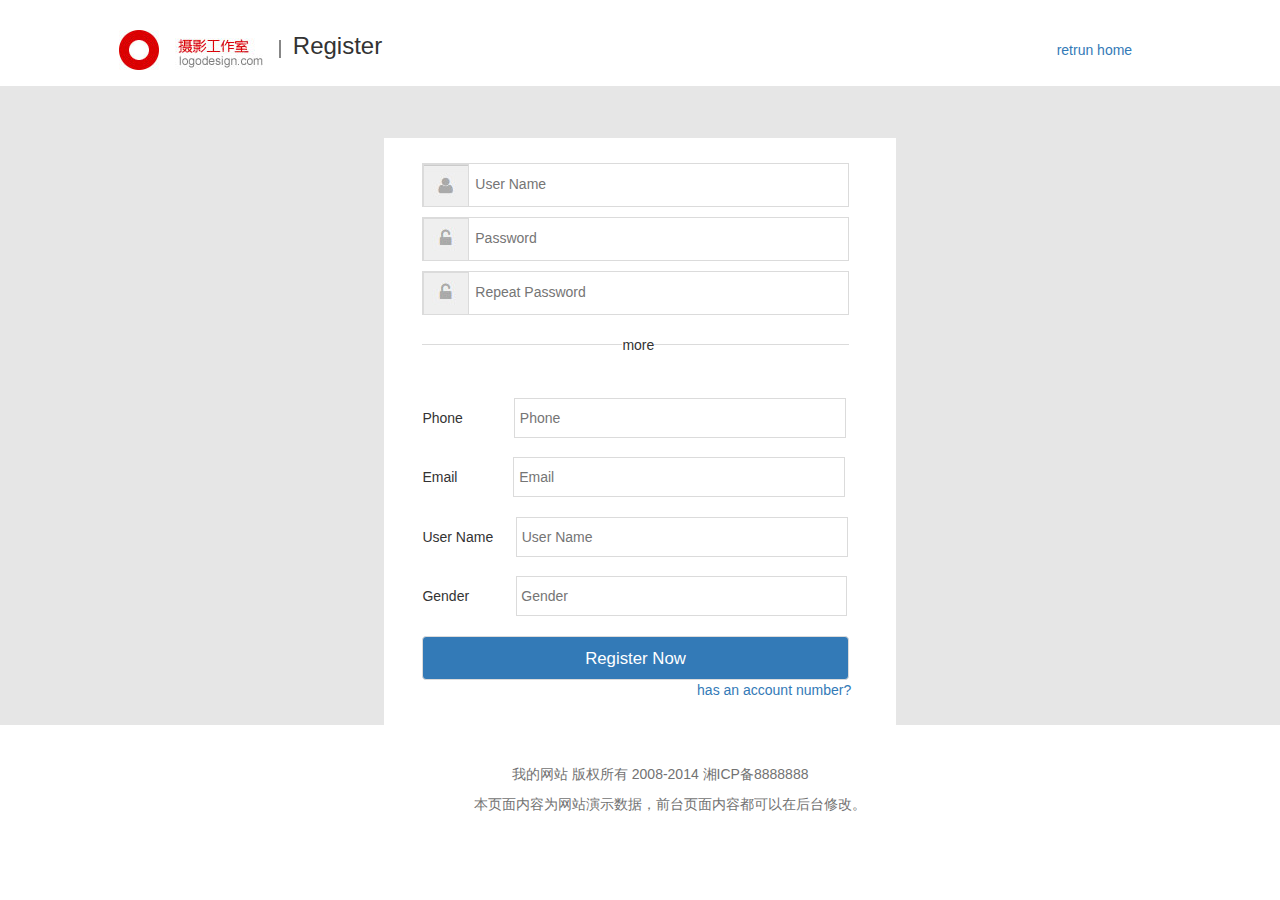
<file: page/register.html>
<!DOCTYPE html>
<html>
<head lang="en">
    <meta charset="UTF-8">
    <title>儿童摄影网站建设</title>
    <meta name="viewport" content="width=device-width, initial-scale=1">
    <link rel="stylesheet" href="../css/common.css"/>
    <link href="../css/bootstrap.min.css" rel="stylesheet">
    <link rel="stylesheet" href="../css/login.css"/>
</head>
<body>
    <div class="box" style="overflow: hidden">
        <div class="container">
            <div class="row header">
                <div class="col-md-6 col-xs-6 col-md-push-1">
                    <img src="../img/logo.jpg" alt="" class="img-responsive"/>
                    <span class="hidden-xs"></span>
                    <h3 class="hidden-xs">Register</h3>
                </div>
                <div class="col-md-2 col-xs-4 col-md-push-4 col-xs-push-3">
                    <a href="index.html" style="text-decoration: none;font-size: 1.4rem;">retrun home</a>
                </div>
            </div>
        </div>
        <div class="contentbox">
            <div class="formbox">
                <p>
                    <img src="../img/avatar1.jpg" alt=""/>
                    <input type="text" placeholder="User Name" id="uname"/>
                </p>
                <p>
                    <img src="../img/avatar2.jpg" alt=""/>
                    <input type="password" placeholder="Password" id="upwd"/>
                </p>
                <p>
                    <img src="../img/avatar2.jpg" alt=""/>
                    <input type="password" placeholder="Repeat Password"/>
                </p>
                <!--<p class="code">-->
                    <!--<img src="../img/avatar3.jpg" alt=""/>-->
                    <!--<input type="text" placeholder="Code"/>-->
                    <!--<span>aaaaaa</span>-->
                <!--</p>-->
                <p class="tipe" >
                    <span>more</span>
                </p>
                <p class="sample phone">
                    <span>Phone</span>
                    <input type="text" placeholder="Phone" id="phone"/>
                </p>
                <p class="sample email">
                    <span>Email</span>
                    <input type="text" placeholder="Email" id="email"/>
                </p>
                <p class="sample name">
                    <span>User Name</span>
                    <input type="text" placeholder="User Name" id="user_name"/>
                </p>
                <p class="sample gender">
                    <span>Gender</span>
                    <input type="text" placeholder="Gender" id="gender"/>
                </p>
                <p class="btn">
                    <a href="" id="register">
                        <input type="button" value="Register Now"/>
                    </a>
                </p>
                <a class="pg" href="login.html">has an account number?</a>
            </div>
        </div>
        <div class="footer" style="overflow-x: hidden">
            <p>我的网站 版权所有 2008-2014 湘ICP备8888888</p>
            <p>本页面内容为网站演示数据，前台页面内容都可以在后台修改。</p>
        </div>
    </div>

    <script src="../js/jquery-1.11.3.js"></script>
    <script src="../js/bootstrap.min.js"></script>
    <script src="../js/style.js"></script>
</body>
</html>
</file>
<file: css/common.css>
div,p,h1,h2,h3,h4,h5,h6,ul,li,dl{
    margin: 0;
    padding: 0;
}
a{
    text-decoration:none;
}
.clear:after{
    content: '';
    display: block;
    clear: both;
}
.containerBox{
    overflow-x: hidden;
    position: absolute;
}
</file>
<file: css/index.css>
/*1.中等屏幕----导航*/
/*right--按钮*/
    /*left--导航*/
    @media screen and (min-width:767px){
        #box{
            width:100%;
            height:auto;
            position:fixed;
            top:0;
            left:0;
            z-index:10;
            background: white;
            padding-bottom: 0.5%;
            font-size: 14px;

        }
        #box .navbar-header{
            width: 14%;
            float: left;
        }
        #box .navbar-header .navbar-brand img{
            margin-top: -5px;
        }
        #menu{
            float: left;
            width:86%;
            margin-top: 1%;
        }
        .navbar-collapse .nav{
            width: 80%;
            float: left;
            height: auto;
        }
        .navbar-collapse .nav li{
            display: inline-block;
            width: 15%;
        }
        .navbar-default .nav li a{
            text-align: center;
            padding: 6% 5%;
            font-family: '微软雅黑';
            font-size:16px;
            font-weight: 400;
        }
        .navbar-default .navbar-nav .liactive{
            background-color: #ececec;
            border-radius: 5px 5px;
        }
        .navbar-default .navbar-nav .liactive:hover{
            background-color: #ca0f09;
            border-radius: 5px 5px;
            border-bottom: 2px solid #ca0f09;
        }
        .navbar-default .navbar-nav li:hover a{
            border-bottom: 2px solid #ca0f09;
            box-sizing: border-box;
        }
        #form{
            width: 20%;
            box-sizing: border-box;
            border: 1px solid black;
            margin: 0.5% 0 0 0 ;
            padding: 0;
        }
        #search{
            display: inline-block;
            width: 40%;
            height: 30px;
            background: url("../img/hw1_sprite.png") -40px -70px;
        }
        #search:hover{
            background: url("../img/hw1_sprite.png") -40px -106px;
        }
        .form-group a{
            display: inline-block;
            text-align: center;
            padding: 5% 10%;
            border: 1px solid black;
            color: #ffffff;
            float: left;
        }
        .form-group .inputactive{
            background: #ca0f09;
            color: white;
        }
        .form-group .loginactive{
            border: 1px solid black;
            color:#ca0f09;
        }
        .form-group .loginactive:hover{
            background: #ca0f09;
            color: #ffffff;
        }

        #search p{
            width: 22%;
            height: 10%;
            border: 1px solid #e6e6e6;
            position: fixed;
            top: 9.6%;
            right: 14%;
            background: white;
        }
        #search p span{
            position: absolute;
            bottom:15%;
            right: 1%;
            display: inline-block;
            width:12%;
            height: 55%;
            background: url("../img/hw1_sprite.png") -40px -105px;
        }
        #search-box{
            width: 80%;
            padding:5px 5px;
            margin-top: 5%;
            margin-left: 4%;
        }


/*主体动画*/
.container1{
    margin-top: 20px;
    width: 100%;
    position: relative;
    overflow-x: hidden;
    box-sizing: border-box;
}
.container1 .img{
    margin-left: 2%;
    width: 100%;
    height: auto;
    float: left;
    overflow: hidden;
}
/*图片动画*/
.img:hover img{
    animation: move5 .5s linear forwards;
}

@keyframes move5 {
    0%{
        transform: translateX(-10px);
    }
    100%{
        transform: translateX(-15px);
    }
}

/*图片阴影*/
.img .com{
    width: 96%;
    height: 100%;
    position: absolute;
    top: 0;
    left: 4%;
    color: white;
}
.img .same{
    width: 100%;
    height: 48%;
    position: absolute;
    color: white;
    overflow: hidden;
    margin-left: 0
}
.img .com1{
    top: 0;
}
.img .com2{
     top: 50%;
    margin-top: 1%
}

.com:hover {
    background: #333333;
    opacity: .5;
}
.same:hover{
    background: #333333;
    opacity: .5;
}
.com h2{
    position: relative;
    left: 30px;
    top: 300px;
}
.same h2{
    position: relative;
    left: 30px;
    top: 120px;
    }
.com:hover h2{
    animation:move1 .3s linear forwards;
}
.same:hover h2{
    animation: move3 .3s linear forwards;
}
@keyframes move1 {
    0%{
        top:300px;
    }
    50%{
        top:295px;
    }
    100%{
        top: 285px;
    }
}
@keyframes move3 {
    0%{
        top: 120px;
    }
    50%{
        top: 115px;
    }
    100%{
        top: 105px;
    }
}
.com p{
    position: relative;
    top: 360px;
    left: 30px;
    font-size: 16px;
}
.same p{
      position: relative;
      top: 180px;
      left: 30px;
      font-size: 16px;
}
.com:hover p{
    animation:move2 .3s linear forwards;
}
.same:hover p{
    display: block;
    animation: move4 .5s linear forwards;
}

@keyframes move2 {
    0%{
        top:340px;
        opacity: .1;
    }
    50%{
        top: 320px;
        opacity: .3;
    }
    100%{
        top: 290px;
        opacity: 1;
    }
}
@keyframes move4 {
    0%{
        top: 160px;
        opacity: .1;
    }
    50%{
        top: 140px;
        opacity: .3;
    }
    100%{
        top: 120px;
        opacity: 1;
    }
}

/*视频播放*/
    .ctrl{
        position: absolute;
        left:50%;
        top: 40%;
    }
    .play{
        position: relative;
        z-index: 100;

     }
    .play .video{
        position: fixed;
        top: 0;
        left: 5%;
        width: 90%;
        height: 100%;
    }
    .play .err{
        position: fixed;
        right: 5%;
        top: 0;
        z-index: 200;
    }
    #ad{
        margin-top: 4%;
    }

}
.same{
    margin-left: 2%;
}
/*中等屏幕end*/

@media screen and (max-width:768px){
    #box .navbar-header .navbar-brand img{
        margin-top: -10px;
    }
    .navbar-collapse .nav li{
        border-bottom: 1px solid #e6e6e6;
    }
    .navbar-collapse .nav li:hover{
        background: #ca0f09;
    }
    .navbar-form{
        margin-left: 35%;
    }
    .ctrl{
        position: absolute;
        left:40%;
        top: 30%;
    }
    .play{
        position: relative;
    }
    .play .video{
        position: fixed;
        width: 90%;
        height: auto;
        top: 5%;
        left: 5%;

    }
    .play .err{
        position: fixed;
        right: 5%;
        top: 5%;

    }

}


.row .box1{
    box-sizing: border-box;
    padding-left: 80px;
    font-family: "微软雅黑";
}
.row .style1{
    font-size: 16px;
    margin-top: 10px;
}
.row .style2{
    color: rgb(153, 153, 153);
    font-size: 14px;
}
.box1 h3:hover{
    color: #d70000;
    text-decoration:underline;
    cursor: pointer;
}
.row li.style1:hover{
    color: #d70000;
    text-decoration:underline;
    cursor: pointer;
}
.style3 p{
    padding: 0;
    margin: 0;
}
.play{
    width: 100%;
    height: 100%;
    position: absolute;
    left: 0;
    top: 0;
    background: rgba(0,0,0,.4);
    display: none;
}

/*精灵图---back to up*/
.scroll{
    background: #E22835;
    position: fixed;
    bottom: 1%;
    right: 1%;
    display: none;
}
.scroll a{
    width: 36px;
    height: 36px;
    display: block;
    color: white;
    background: url("../img/hw1_sprite.png")  -48px -4px;
    transform: rotate(180deg);
}
</file>
<file: css/about.css>
.containerBox .jump{
    box-sizing: border-box;
    margin: 10px 0;
    border-bottom: 1px solid #e6e6e6;
    padding-bottom: 10px;
}
.containerBox .jump a{
    text-decoration: none !important;
    font-family: "微软雅黑";
    color: rgb(153, 153, 153);
    font-size: 1.2em;
}
.containerBox .jump a:hover{
    color: #d70000;
}
#partOne .row div{
    font-family: "微软雅黑;
}
#partOne .row div p{
    font-size:14px;
    line-height: 30px;
}

/*表格相同的代码*/
#partTwo{
    background-color: #e6e6e6;
    box-sizing: border-box;
    width: 100%;
    padding-top: 2%;
    padding-bottom: 2%;
}
#partTwo form{
    padding: 3% 5% 1% 0;
    background: white;
}
#partTwo .form-group input{
    border: 1px solid #e6e6e6;
    border-radius: 2px;
    padding: 12px 15px;
}
#partTwo .form-group input:focus{
    outline: none;
    border: 1px solid red;
}
#partTwo .form-group .control-label{
    font-size: 16px;
}
#partTwo .form-group span{
    margin-left: 3%;
    font-size: 16px;
    color: black;
}
#partTwo .form-group .radio input{
    width: 3%;
}
/*屏幕大于768px*/
@media screen and (min-width: 768px){
    #partTwo form{
        width: 60%;
        margin-left: 20%;
    }
    #partTwo .form-group{
        margin-left: 10%;
    }
    #partTwo .form-group input{
        width: 95%;
    }
    #partTwo .form-group .radio{
        margin-left: 2%;
    }
}
/*小屏幕*/
@media screen and (max-width: 768px){
    #partTwo form{
        width:98%;
        margin-left: 1%;
    }
    #partTwo .form-group{
        margin-left: 2%;
    }
    #partTwo .form-group input{
        width: 100%;
    }
    #partTwo .form-group .radio{
        margin-left: 3%;
    }
}
</file>
<file: css/enjoy.css>
.form-group .bgsearch{
    background: url("../img/hw1_sprite.png") -40px -70px;
    padding-top: 1%;
    margin-right: 6px;
    border: none;
}
.form-group .bgsearch:hover{
    background: url("../img/hw1_sprite.png") -40px -106px;
    padding-top: 1%;
}
.form-group a{
    color: white;
    padding: 10px 12px;
    text-decoration: none;
    border: 1px solid #ca0f09;
    margin-top: 1%;
}
.form-group .inputactive{
    background: #ca0f09;
    color: #ffffff;
}
.form-group .loginactive{
    color:#ca0f09;
}
.form-group .loginactive:hover{
    background: #ca0f09;
    color: #ffffff;
}
/*left--导航*/
@media screen and (min-width:768px){
    .navbar{
        width:100%;
        height:auto;
        position:fixed;
        top:0;
        left:0;
        z-index:10;
        background: white;
    }
    .navbar .container{
        width: 100%;
        padding: 0;
    }
    .navbar .container .navbar-header{
        width: 10%;
    }
    .navbar .container .navbar-header .navbar-brand{
        margin-left: 0;
        margin-top: 0;
    }
    .navbar-collapse{
        padding-top: 10px;
    }
    .navbar-collapse .navbar-nav{
        font-size:1em;
        box-sizing: border-box;
    }
    .navbar-default .navbar-nav li a{
        line-height:5px;
        float: left;
        text-align: center;
        margin-top: 8px;
        font-size:1.2em;
        box-sizing: border-box;

    }
    .navbar-default .navbar-nav .liactive{
        background-color: #ececec;
        border-radius: 5px 5px;
    }
    .navbar-default .navbar-nav .liactive:hover{
        background-color: #ca0f09;
        border-radius: 5px 5px;
    }
    .navbar-default .navbar-nav li:hover{
        box-sizing: border-box;
        float: left;
        padding-bottom: 3px;
        border-bottom: 2px solid #ca0f09;
    }
    .navbar-form{
        /*width: 20%;*/
        box-sizing: border-box;
        margin-top:16px;
        margin-right:5%;
    }
    .form-group{
        height: auto;
    }
    .form-group span{
        font-size: 1.5em;
        color: #c7c7c7;
        text-align: center;
        margin-right: 5px;
    }
    .form-group span:hover{
        color:red;
    }
    .form-group .bgsearch{
        background: url("../img/hw1_sprite.png") -40px -70px;
        padding-top: 1%;
        margin-right: 6px;
        border: none;
    }
    .form-group .bgsearch:hover{
        background: url("../img/hw1_sprite.png") -40px -106px;
        padding-top: 1%;
    }
    .form-group a{
        color: white;
        padding: 10px 12px;
        text-decoration: none;
        border: 1px solid #ca0f09;
        margin-top: 1%;
    }
    .form-group .inputactive{
        background: #ca0f09;
        color: #ffffff;
    }
    .form-group .loginactive{
        color:#ca0f09;
    }
    .form-group .loginactive:hover{
        background: #ca0f09;
        color: #ffffff;
    }

    /*search box*/
    #search p{
        width: 22%;
        height: 10%;
        border: 1px solid #e6e6e6;
        position: fixed;
        top: 9.6%;
        right: 14%;
        background: white;
    }
    #search p span{
        position: absolute;
        bottom:15%;
        right: 1%;
        display: inline-block;
        width:12%;
        height: 55%;
        background: url("../img/hw1_sprite.png") -40px -105px;
    }
    #search-box{
        width: 80%;
        padding:5px 5px;
        margin-top: 5%;
        margin-left: 4%;
    }
    #ad{
        margin-top: 4%;
    }
		.img .mask button{
				top: 180px;
		}

}
@media screen and (max-width:768px){
    .navbar-collapse .nav li{
        border-bottom: 1px solid #e6e6e6;
    }
    .navbar-collapse .nav li:hover{
        background: #ca0f09;
    }
    .navbar-form{
        margin-left: 40%;
    }
		.img .mask button{
				top: 120px;
		}
}
.content{
    position: absolute;
    margin: 0;
    padding: 0;
}
.content .row{
    position: relative;
}
.content .row div{
    margin: 0;
    padding: 0;
    float: left;
    overflow: hidden;
}
.content  .img{
    width: 100%;
    height: auto;
    float: left;
}
/*图片阴影*/
.img .mask{
    width: 100%;
    height: 100%;
    background: rgba(0,0,0,.4);
    position: absolute;
    top: 0;
    left: 0;
}
.img .mask:hover{
    background: rgba(0,0,0,.6);
}
.img .mask p{
    position: relative;
    top: 35%;
    left: 45%;
    color: white;
    font-size: 1.2em;
}
.img .mask button{
    background:rgba(0,0,0,.1) ;
    border: 1px solid white;
    border-radius: 3px;
    padding: 6px 13px;
    position: relative;
    left: 45%;
    color: white;
}
.img .mask button:hover{
    background: white;
    color: black;
}
.content .row .col-md-6 img{
    transition: all .5s linear;
}
.content .col-md-6 .row:hover img{
    transform: scale(1.1);
    overflow: hidden;
}
.content .check{
    background: #e6e6e6;
    padding: 1% 0 1% 47%;
    color: #7e7e7e;
}
.content .check a{
    padding-left: 30px;
    text-decoration: none;
    background: url("../img/hw1_sprite.png") -54px -12px no-repeat;
}


/*精灵图*/
.scroll{
    background: #E22835;
    position: fixed;
    bottom: 1%;
    right: 1%;
    display: none;
}
.scroll a{
    width: 36px;
    height: 36px;
    display: block;
    color: white;
    background: url("../img/hw1_sprite.png") -48px -4px;
    transform: rotate(180deg);
}
.hiddenImg{
    display: none;
}
</file>
<file: css/login.css>
.box .container{
    width: 100%;
    margin-left: 0;
}
.container .header{
    width: 100%;
    height:20%;
    margin-top: 1%;
}
.header img{
    display: inline-block;
    vertical-align: middle;
}
.header span{
    width: 1px;
    height: 2%;
    border: 1px solid #878787;
    margin-left: 2%;
}
.header h3{
    display: inline-block;
    margin-left: 2%;
}
.header .col-md-2{
    margin-top: 2%;
    margin-bottom: 2%;
    font-size: 1.2em;
}
.contentBox{
    position: relative;
    width: 100%;
    overflow-x: hidden;
}
.contentBox .row img{
    width: 100%;
    height: 430px;
    position: relative;
    overflow: hidden;
}
.formBox{
    width: 400px;
    position: absolute;
    float: left;
    top: 60px;
    left: 10%;
    background-color: rgba(255, 255, 255, 0.4);
    box-sizing: border-box;
}
.formBox input{
    width:330px;
    height: 40px;
    margin-left: 10%;
    margin-top: 5%;
    padding-left: 2%;
}
.formBox p{
    color: #5296d4;
    font-size: 1.3em;
    margin-top: 2%;
    margin-left: 55%;
}
.formBox p:hover{
    cursor: pointer;
    text-decoration: underline;
}
.formBox .bg{
    border: none;
    color: white;
    font-size: 1.2em;
    background-color: #337AB7;
}
.formBox .bg:hover{
    cursor: pointer;
    background-color: #3269a5;
}
.formBox button{
    width: 330px;;
    height: 40px;
    margin-top: 5%;
    margin-left: 10%;
    background-color: #5BC0DE;
    border: none;
    margin-bottom: 5%;
    color: white;
    font-size: 1.3em;
}
.formBox button:hover{
    cursor: pointer;
    background-color: #59afcd;
}
.footer{
    margin-top: 3%;
    color: #727272;
    font-size: 1em;
}



/*register*/
.contentbox{
    width: 100%;
    background: #e6e6e6;
    padding-top: 4%;
    height: auto;
}
.formbox{
    margin: 0 auto;
    background: white;
    padding: 2% 0 2% 3%;
    box-sizing: border-box;
}

.formbox p img{
    border: 1px solid #dbdbdb;
}
@media screen and (min-width: 768px){
    .formbox{
        width: 40%;
    }
    .formbox p{
        width: 90%;
        height: 44px;
        border: 1px solid #dbdbdb;
    }
    .formbox p input{
        width: 88%;
        height: 40px;
        border: none;
    }
    .formbox .code {
        width: 65%;
    }
    .formbox .code input{
        padding: 9px 52px 11px 5px;
        display: inline-block;
    }
    .formbox .tipe{
        border: none;
        margin-top: 6%;
        border-top:1px solid #dbdbdb !important;

    }
    .formbox .tipe span{
        width: 50px;
        height: auto;
        position: relative;
        top: -10px;
        left: 200px;
        background: white;

    }
    .formbox .sample{
        border: none;
        width: 100%;
        height: auto;
    }
    .formbox .sample  input{
        border: 1px solid #dbdbdb;
        padding-left: 1%;
        width:70%;
        height: 40px;
        margin-bottom: 2%;
    }
    .formbox .phone span {
        margin-right: 10%;
    }
    .formbox .email span {
        margin-right: 11%;
    }
    .formbox .name span {
        margin-right: 4%;
    }
    .formbox .gender span {
        margin-right: 9%;
    }
    .formbox .btn{
        width: 90%;
        background: #337AB7;
        overflow: hidden;
    }
    .formbox .btn input{
        width: 100%;
        background: #337AB7;
        margin-top: -4px;
        color: white;
        font-size: 1.2em;
    }
    .formbox .pg{
        border: none;
        color: #337AB7;
        margin: 3% 0 15% 58%;
    }
    .footer p:nth-child(1){
        margin-left: 40%
    }
    .footer p:nth-child(2){
        margin-left: 37%
    }
}
/*小屏幕*/
@media screen and (max-width: 768px){
    .formbox{
        width: 90%;
        /*height: auto;*/
    }
    .formbox p {
        width: 90%;
        height: 44px;
        border: 1px solid #dbdbdb;
    }
    .formbox p input{
        width: 70%;
        height: 40px;
        border: none;
    }

    .formbox .code input{
        display: inline-block;
    }
    .formbox .code span{

    }
    .formbox .tipe{
        border: none;
        margin-top: 6%;
        border-top:1px solid #dbdbdb !important;

    }
    .formbox .tipe span{
        width: 50px;
        height: auto;
        position: relative;
        top: -10px;
        left: 40%;
        background: white;

    }
    .formbox .sample{
        height: auto;
        border: none;
    }
    .formbox .sample span{
        display: block;
        margin-bottom: 1%;
    }
    .formbox .sample  input{
        width: 100%;
        height: 40px;
        margin-bottom: 2%;
        border: 1px solid #dbdbdb;
        padding-left: 2%;
    }
    .formbox .btn{
        width: 90%;
        background: #337AB7;
        margin-top: 5%;
    }
    .formbox .btn a{
        background: none;
        border: none;
        text-align: center;
        color: white;
    }
    .formbox  .btn a input{
        background: none;
    }
    .formbox .pg{
        border: none;
        color: #337AB7;
        margin: 3% 0 15% 45%;
    }
    .footer p:nth-child(1){
        /*margin-left: 16%;*/
        margin-top: 1%;
        font-size:1em;
    }
    .footer p:nth-child(2){
        /*margin-left:3%;*/
    }
}
</file>
<file: css/photo.css>
/*搜索框*/
.searchBox{
    width: 280px;
    height: 40px;
    border: 1px solid #e6e6e6;
    border-radius: 30px;
    box-sizing: border-box;
    margin-top: 2%;
}
.searchBox:hover{
    border: 1px solid #ff4f4d;
}
.searchBox input{
    padding-left: 5%;
    border: none;
}
.searchBox input:focus{
   outline: none;
}
.searchBox input:focus .searchBox:hover{
    border: 1px solid #ff4f4d;
}
.searchBox span{
    margin-left: 60px;
    line-height: 40px;
}
.main{
    margin-top: 1%;
    background: #e6e6e6;
    padding:2% 2% 10% 2%;
}
.main .infoBox{
    height: auto;
    background: white;
    font-family: "微软雅黑";
    padding-bottom:16% ;
}
.main .infoBox h4{
    padding:3% 3%;
}
.main .infoBox p{
    font-size: 16px;
    padding: 3% 3%;
}.main .infoBox a{
    text-decoration: none;
 }
.main .infoBox .detail{
    color: red;
    font-size: 16px;
    border: 1px solid red;
    padding: 6px 8px;
    margin:6% 3%;
    border-radius:5px;
}
.main .infoBox .detail:hover{
    background: red;
    color: white;

}
.main .infoBox .dis{
    margin-left: 120px;;
}
</file>
